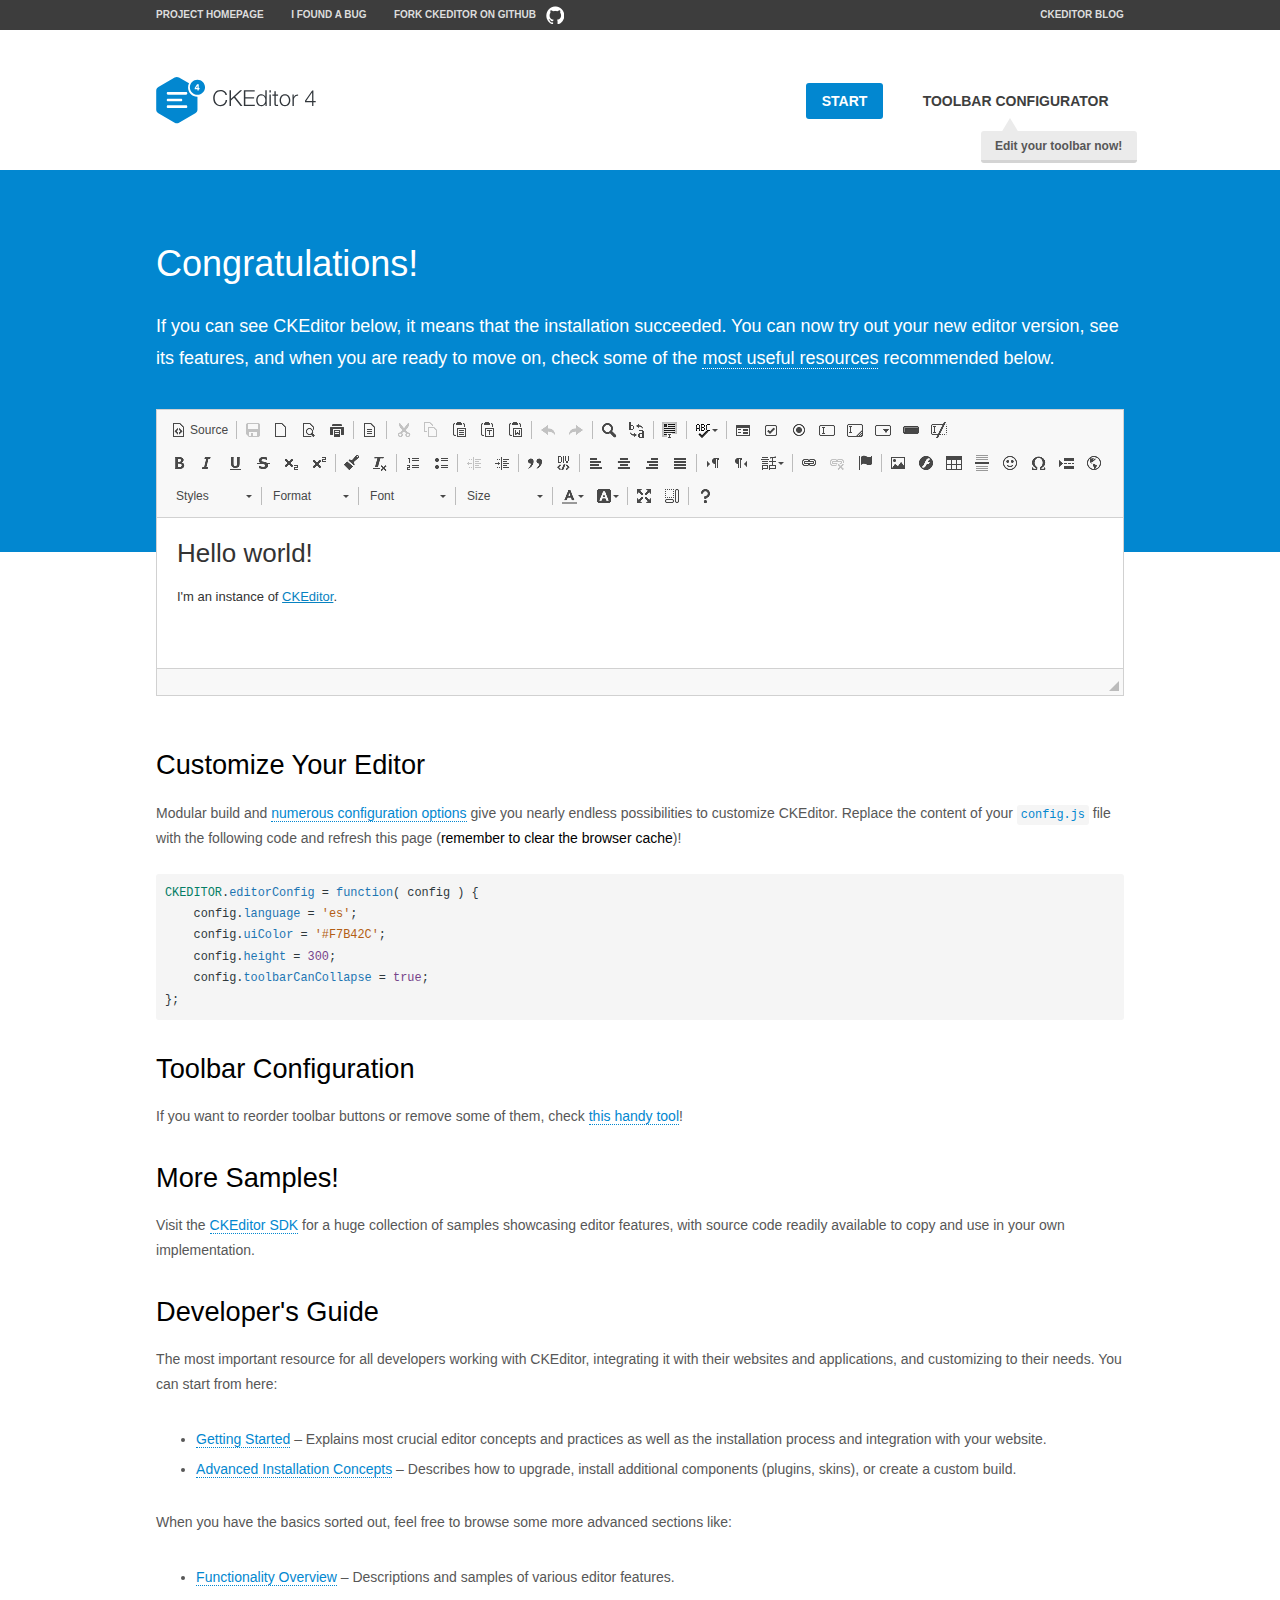
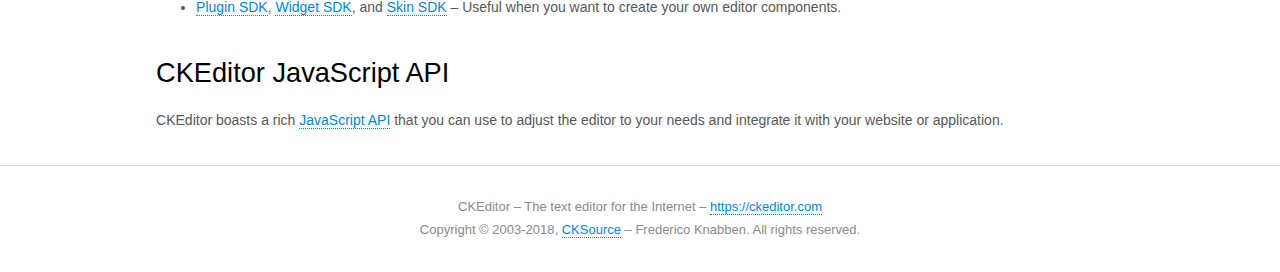
<file: Khairuelkahfi/ckeditor/samples/index.html>
<!DOCTYPE html>
<!--
Copyright (c) 2003-2018, CKSource - Frederico Knabben. All rights reserved.
For licensing, see LICENSE.md or https://ckeditor.com/legal/ckeditor-oss-license
-->
<html>
<head>
	<meta charset="utf-8">
	<title>CKEditor Sample</title>
	<script src="../ckeditor.js"></script>
	<script src="js/sample.js"></script>
	<link rel="stylesheet" href="css/samples.css">
	<link rel="stylesheet" href="toolbarconfigurator/lib/codemirror/neo.css">
</head>
<body id="main">

<nav class="navigation-a">
	<div class="grid-container">
		<ul class="navigation-a-left grid-width-70">
			<li><a href="https://ckeditor.com/ckeditor-4/">Project Homepage</a></li>
			<li><a href="https://github.com/ckeditor/ckeditor-dev/issues">I found a bug</a></li>
			<li><a href="http://github.com/ckeditor/ckeditor-dev" class="icon-pos-right icon-navigation-a-github">Fork CKEditor on GitHub</a></li>
		</ul>
		<ul class="navigation-a-right grid-width-30">
			<li><a href="https://ckeditor.com/blog/">CKEditor Blog</a></li>
		</ul>
	</div>
</nav>

<header class="header-a">
	<div class="grid-container">
		<h1 class="header-a-logo grid-width-30">
			<a href="index.html"><img src="img/logo.svg" onerror="this.src='img/logo.png'; this.onerror=null;" alt="CKEditor Sample"></a>
		</h1>

		<nav class="navigation-b grid-width-70">
			<ul>
				<li><a href="index.html" class="button-a button-a-background">Start</a></li>
				<li><a href="toolbarconfigurator/index.html" class="button-a">Toolbar configurator <span class="balloon-a balloon-a-nw">Edit your toolbar now!</span></a></li>
			</ul>
		</nav>
	</div>
</header>

<main>
	<div class="adjoined-top">
		<div class="grid-container">
			<div class="content grid-width-100">
				<h1>Congratulations!</h1>
				<p>
					If you can see CKEditor below, it means that the installation succeeded.
					You can now try out your new editor version, see its features, and when you are ready to move on, check some of the <a href="#sample-customize">most useful resources</a> recommended below.
				</p>
			</div>
		</div>
	</div>
	<div class="adjoined-bottom">
		<div class="grid-container">
			<div class="grid-width-100">
				<div id="editor">
					<h1>Hello world!</h1>
					<p>I'm an instance of <a href="https://ckeditor.com">CKEditor</a>.</p>
				</div>
			</div>
		</div>
	</div>

	<div class="grid-container">
		<div class="content grid-width-100">
			<section id="sample-customize">
				<h2>Customize Your Editor</h2>
				<p>Modular build and <a href="https://docs.ckeditor.com/ckeditor4/docs/#!/guide/dev_configuration">numerous configuration options</a> give you nearly endless possibilities to customize CKEditor. Replace the content of your <code><a href="../config.js">config.js</a></code> file with the following code and refresh this page (<strong>remember to clear the browser cache</strong>)!</p>
		<pre class="cm-s-neo CodeMirror"><code><span style="padding-right: 0.1px;"><span class="cm-variable">CKEDITOR</span>.<span class="cm-property">editorConfig</span> <span class="cm-operator">=</span> <span class="cm-keyword">function</span>( <span class="cm-def">config</span> ) {</span>
<span style="padding-right: 0.1px;"><span class="cm-tab">	</span><span class="cm-variable-2">config</span>.<span class="cm-property">language</span> <span class="cm-operator">=</span> <span class="cm-string">'es'</span>;</span>
<span style="padding-right: 0.1px;"><span class="cm-tab">	</span><span class="cm-variable-2">config</span>.<span class="cm-property">uiColor</span> <span class="cm-operator">=</span> <span class="cm-string">'#F7B42C'</span>;</span>
<span style="padding-right: 0.1px;"><span class="cm-tab">	</span><span class="cm-variable-2">config</span>.<span class="cm-property">height</span> <span class="cm-operator">=</span> <span class="cm-number">300</span>;</span>
<span style="padding-right: 0.1px;"><span class="cm-tab">	</span><span class="cm-variable-2">config</span>.<span class="cm-property">toolbarCanCollapse</span> <span class="cm-operator">=</span> <span class="cm-atom">true</span>;</span>
<span style="padding-right: 0.1px;">};</span></code></pre>
			</section>

			<section>
				<h2>Toolbar Configuration</h2>
				<p>If you want to reorder toolbar buttons or remove some of them, check <a href="toolbarconfigurator/index.html">this handy tool</a>!</p>
			</section>

			<section>
				<h2>More Samples!</h2>
				<p>Visit the <a href="https://sdk.ckeditor.com">CKEditor SDK</a> for a huge collection of samples showcasing editor features, with source code readily available to copy and use in your own implementation.</p>
			</section>

			<section>
				<h2>Developer's Guide</h2>
				<p>The most important resource for all developers working with CKEditor, integrating it with their websites and applications, and customizing to their needs. You can start from here:</p>
				<ul>
					<li><a href="https://docs.ckeditor.com/ckeditor4/docs/#!/guide/dev_installation">Getting Started</a> &ndash; Explains most crucial editor concepts and practices as well as the installation process and integration with your website.</li>
					<li><a href="https://docs.ckeditor.com/ckeditor4/docs/#!/guide/dev_advanced_installation">Advanced Installation Concepts</a> &ndash; Describes how to upgrade, install additional components (plugins, skins), or create a custom build.</li>
				</ul>
					<p>When you have the basics sorted out, feel free to browse some more advanced sections like:</p>
				<ul>
					<li><a href="https://docs.ckeditor.com/ckeditor4/docs/#!/guide/dev_features">Functionality Overview</a> &ndash; Descriptions and samples of various editor features.</li>
					<li><a href="https://docs.ckeditor.com/ckeditor4/docs/#!/guide/plugin_sdk_intro">Plugin SDK</a>, <a href="https://docs.ckeditor.com/ckeditor4/docs/#!/guide/widget_sdk_intro">Widget SDK</a>, and <a href="https://docs.ckeditor.com/ckeditor4/docs/#!/guide/skin_sdk_intro">Skin SDK</a> &ndash; Useful when you want to create your own editor components.</li>
				</ul>
			</section>

			<section>
				<h2>CKEditor JavaScript API</h2>
				<p>CKEditor boasts a rich <a href="https://docs.ckeditor.com/ckeditor4/docs/#!/api">JavaScript API</a> that you can use to adjust the editor to your needs and integrate it with your website or application.</p>
			</section>
		</div>
	</div>
</main>

<footer class="footer-a grid-container">
	<div class="grid-container">
		<p class="grid-width-100">
			CKEditor &ndash; The text editor for the Internet &ndash; <a class="samples" href="https://ckeditor.com/">https://ckeditor.com</a>
		</p>
		<p class="grid-width-100" id="copy">
			Copyright &copy; 2003-2018, <a class="samples" href="https://cksource.com/">CKSource</a> &ndash; Frederico Knabben. All rights reserved.
		</p>
	</div>
</footer>
<script>
	initSample();
</script>

</body>
</html>
</file>
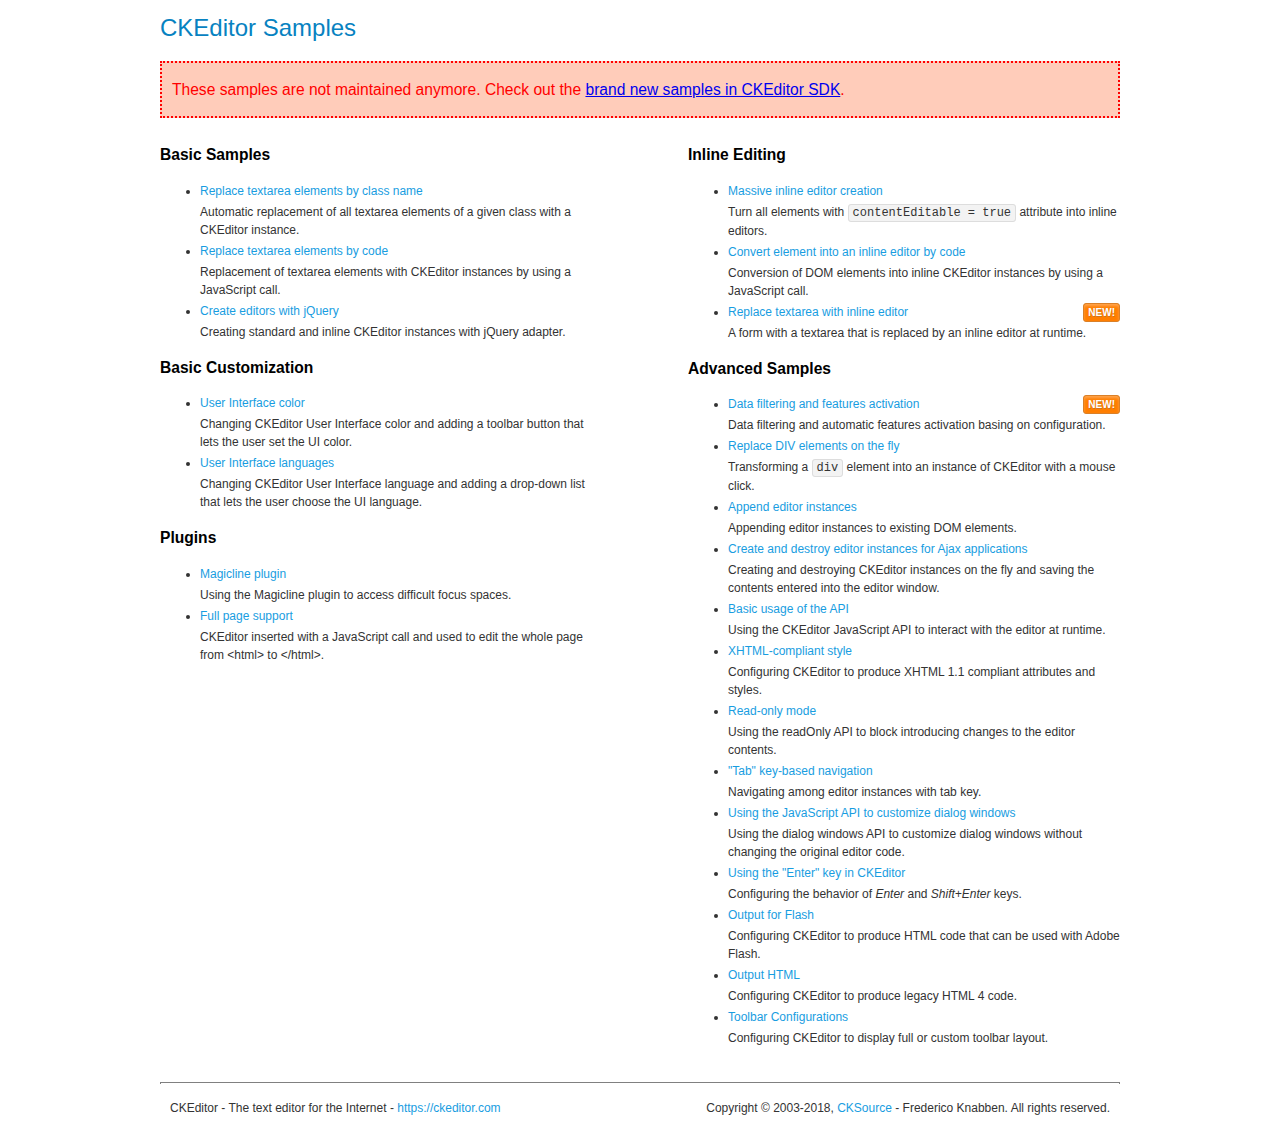
<file: Khairuelkahfi/ckeditor/samples/old/index.html>
<!DOCTYPE html>
<!--
Copyright (c) 2003-2018, CKSource - Frederico Knabben. All rights reserved.
For licensing, see LICENSE.md or https://ckeditor.com/legal/ckeditor-oss-license
-->
<html>
<head>
	<meta charset="utf-8">
	<title>CKEditor Samples</title>
	<link rel="stylesheet" href="sample.css">
</head>
<body>
	<h1 class="samples">
		CKEditor Samples
	</h1>
	<div class="warning deprecated">
		These samples are not maintained anymore. Check out the <a href="https://sdk.ckeditor.com/">brand new samples in CKEditor SDK</a>.
	</div>
	<div class="twoColumns">
		<div class="twoColumnsLeft">
			<h2 class="samples">
				Basic Samples
			</h2>
			<dl class="samples">
				<dt><a class="samples" href="replacebyclass.html">Replace textarea elements by class name</a></dt>
				<dd>Automatic replacement of all textarea elements of a given class with a CKEditor instance.</dd>

				<dt><a class="samples" href="replacebycode.html">Replace textarea elements by code</a></dt>
				<dd>Replacement of textarea elements with CKEditor instances by using a JavaScript call.</dd>

				<dt><a class="samples" href="jquery.html">Create editors with jQuery</a></dt>
				<dd>Creating standard and inline CKEditor instances with jQuery adapter.</dd>
			</dl>

			<h2 class="samples">
				Basic Customization
			</h2>
			<dl class="samples">
				<dt><a class="samples" href="uicolor.html">User Interface color</a></dt>
				<dd>Changing CKEditor User Interface color and adding a toolbar button that lets the user set the UI color.</dd>

				<dt><a class="samples" href="uilanguages.html">User Interface languages</a></dt>
				<dd>Changing CKEditor User Interface language and adding a drop-down list that lets the user choose the UI language.</dd>
			</dl>


			<h2 class="samples">Plugins</h2>
<dl class="samples">
<dt><a class="samples" href="magicline/magicline.html">Magicline plugin</a></dt>
<dd>Using the Magicline plugin to access difficult focus spaces.</dd>

<dt><a class="samples" href="wysiwygarea/fullpage.html">Full page support</a></dt>
<dd>CKEditor inserted with a JavaScript call and used to edit the whole page from &lt;html&gt; to &lt;/html&gt;.</dd>
</dl>
		</div>
		<div class="twoColumnsRight">
			<h2 class="samples">
				Inline Editing
			</h2>
			<dl class="samples">
				<dt><a class="samples" href="inlineall.html">Massive inline editor creation</a></dt>
				<dd>Turn all elements with <code>contentEditable = true</code> attribute into inline editors.</dd>

				<dt><a class="samples" href="inlinebycode.html">Convert element into an inline editor by code</a></dt>
				<dd>Conversion of DOM elements into inline CKEditor instances by using a JavaScript call.</dd>

				<dt><a class="samples" href="inlinetextarea.html">Replace textarea with inline editor</a> <span class="new">New!</span></dt>
				<dd>A form with a textarea that is replaced by an inline editor at runtime.</dd>

				
			</dl>

			<h2 class="samples">
				Advanced Samples
			</h2>
			<dl class="samples">
				<dt><a class="samples" href="datafiltering.html">Data filtering and features activation</a> <span class="new">New!</span></dt>
				<dd>Data filtering and automatic features activation basing on configuration.</dd>

				<dt><a class="samples" href="divreplace.html">Replace DIV elements on the fly</a></dt>
				<dd>Transforming a <code>div</code> element into an instance of CKEditor with a mouse click.</dd>

				<dt><a class="samples" href="appendto.html">Append editor instances</a></dt>
				<dd>Appending editor instances to existing DOM elements.</dd>

				<dt><a class="samples" href="ajax.html">Create and destroy editor instances for Ajax applications</a></dt>
				<dd>Creating and destroying CKEditor instances on the fly and saving the contents entered into the editor window.</dd>

				<dt><a class="samples" href="api.html">Basic usage of the API</a></dt>
				<dd>Using the CKEditor JavaScript API to interact with the editor at runtime.</dd>

				<dt><a class="samples" href="xhtmlstyle.html">XHTML-compliant style</a></dt>
				<dd>Configuring CKEditor to produce XHTML 1.1 compliant attributes and styles.</dd>

				<dt><a class="samples" href="readonly.html">Read-only mode</a></dt>
				<dd>Using the readOnly API to block introducing changes to the editor contents.</dd>

				<dt><a class="samples" href="tabindex.html">"Tab" key-based navigation</a></dt>
				<dd>Navigating among editor instances with tab key.</dd>


				
<dt><a class="samples" href="dialog/dialog.html">Using the JavaScript API to customize dialog windows</a></dt>
<dd>Using the dialog windows API to customize dialog windows without changing the original editor code.</dd>

<dt><a class="samples" href="enterkey/enterkey.html">Using the &quot;Enter&quot; key in CKEditor</a></dt>
<dd>Configuring the behavior of <em>Enter</em> and <em>Shift+Enter</em> keys.</dd>

<dt><a class="samples" href="htmlwriter/outputforflash.html">Output for Flash</a></dt>
<dd>Configuring CKEditor to produce HTML code that can be used with Adobe Flash.</dd>

<dt><a class="samples" href="htmlwriter/outputhtml.html">Output HTML</a></dt>
<dd>Configuring CKEditor to produce legacy HTML 4 code.</dd>

<dt><a class="samples" href="toolbar/toolbar.html">Toolbar Configurations</a></dt>
<dd>Configuring CKEditor to display full or custom toolbar layout.</dd>

			</dl>
		</div>
	</div>
	<div id="footer">
		<hr>
		<p>
			CKEditor - The text editor for the Internet - <a class="samples" href="https://ckeditor.com/">https://ckeditor.com</a>
		</p>
		<p id="copy">
			Copyright &copy; 2003-2018, <a class="samples" href="https://cksource.com/">CKSource</a> - Frederico Knabben. All rights reserved.
		</p>
	</div>
</body>
</html>
</file>
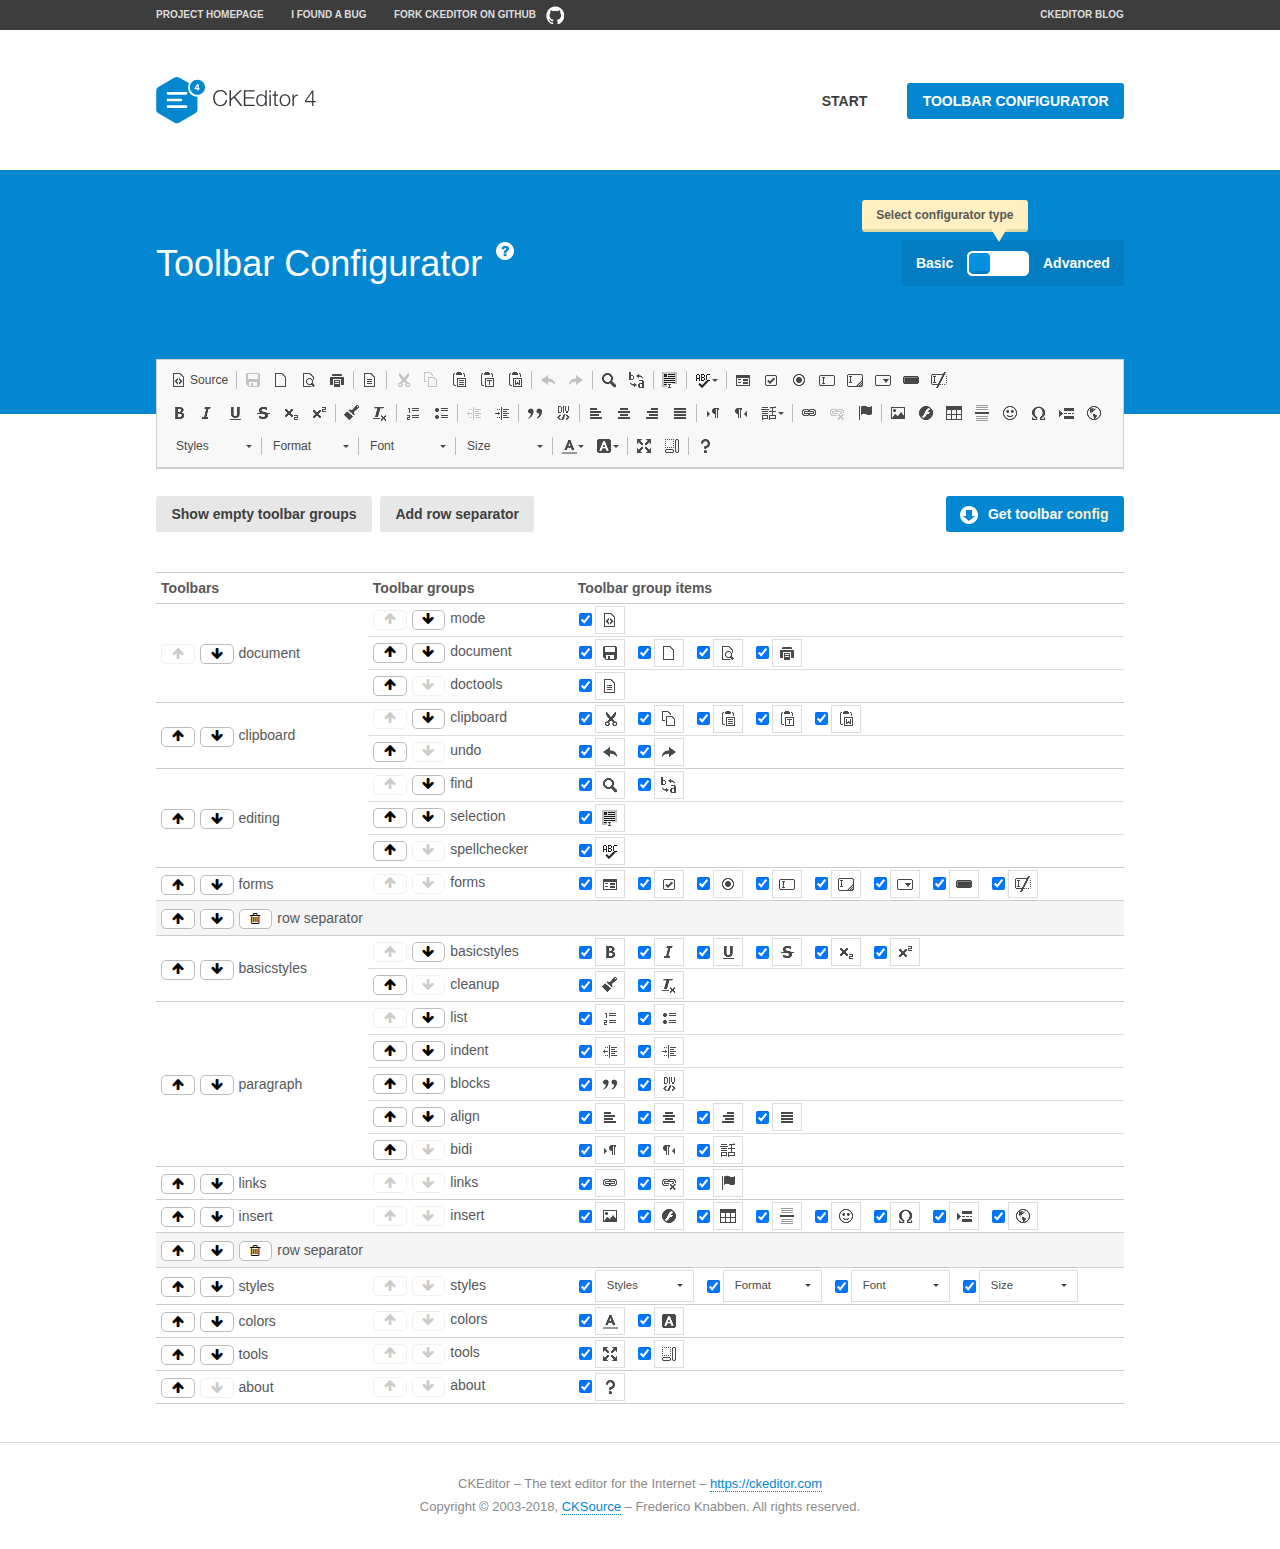
<file: Khairuelkahfi/ckeditor/samples/toolbarconfigurator/index.html>
<!DOCTYPE html>
<!--
Copyright (c) 2003-2018, CKSource - Frederico Knabben. All rights reserved.
For licensing, see LICENSE.md or https://ckeditor.com/legal/ckeditor-oss-license
-->
<!--[if IE 8]><html class="ie8"><![endif]-->
<!--[if gt IE 8]><html><![endif]-->
<!--[if !IE]><!--><html><!--<![endif]-->
<head>
	<meta charset="utf-8">
	<title>Toolbar Configurator</title>
	<script src="../../ckeditor.js"></script>
	<script>
		if ( CKEDITOR.env.ie && CKEDITOR.env.version < 9 )
			CKEDITOR.tools.enableHtml5Elements( document );
	</script>
	<link rel="stylesheet" href="lib/codemirror/codemirror.css">
	<link rel="stylesheet" href="lib/codemirror/show-hint.css">
	<link rel="stylesheet" href="lib/codemirror/neo.css">
	<link rel="stylesheet" href="css/fontello.css">
	<link rel="stylesheet" href="../css/samples.css">
</head>
<body id="toolbar">

<nav class="navigation-a">
	<div class="grid-container">
		<ul class="navigation-a-left grid-width-70">
			<li><a href="https://ckeditor.com/ckeditor-4/">Project Homepage</a></li>
			<li><a href="https://github.com/ckeditor/ckeditor-dev/issues">I found a bug</a></li>
			<li><a href="http://github.com/ckeditor/ckeditor-dev" class="icon-pos-right icon-navigation-a-github">Fork CKEditor on GitHub</a></li>
		</ul>
		<ul class="navigation-a-right grid-width-30">
			<li><a href="https://ckeditor.com/blog/">CKEditor Blog</a></li>
		</ul>
	</div>
</nav>

<header class="header-a">
	<div class="grid-container">
		<h1 class="header-a-logo grid-width-30">
			<a href="../index.html"><img src="../img/logo.svg" onerror="this.src='../img/logo.png'; this.onerror=null;" alt="CKEditor Logo"></a>
		</h1>
		<nav class="navigation-b grid-width-70">
			<ul>
				<li><a href="../index.html"  class="button-a">Start</a></li>
				<li><a href="index.html"  class="button-a button-a-background">Toolbar configurator</a></li>
			</ul>
		</nav>
	</div>
</header>

<main>
	<div class="adjoined-top">
		<div class="grid-container">
			<div class="content grid-width-100">
				<div class="grid-container-nested">
					<h1 class="grid-width-60">
						Toolbar Configurator
						<a href="#help-content" type="button" title="Configurator help" id="help" class="button-a button-a-background button-a-no-text icon-pos-left icon-question-mark">Help</a>
					</h1>

					<div class="grid-width-40 grid-switch-magic">
						<div class="switch">
							<span class="balloon-a balloon-a-se">Select configurator type</span>
							<input type="radio" name="radio" data-num="1" id="radio-basic" />
							<input type="radio" name="radio" data-num="2" id="radio-advanced" />
							<label data-for="1" for="radio-basic">Basic</label>
							<span class="switch-inner">
								<span class="handler"></span>
							</span>
							<label data-for="2" for="radio-advanced">Advanced</label>
						</div>
					</div>
				</div>
			</div>
		</div>
	</div>
	<div class="adjoined-bottom">
		<div class="grid-container">
			<div class="grid-width-100">
				<div class="editors-container">
					<div id="editor-basic"></div>
					<div id="editor-advanced"></div>
				</div>
			</div>
		</div>
	</div>

	<div class="grid-container configurator">
		<div class="content grid-width-100">
			<div class="configurator">
				<div>
					<div id="toolbarModifierWrapper"></div>
				</div>
			</div>
		</div>
	</div>

	<div id="help-content">
		<div class="grid-container">
			<div class="grid-width-100">
				<h2>What Am I Doing Here?</h2>

				<div class="grid-container grid-container-nested">
					<div class="basic">
						<div class="grid-width-50">
							<p>Arrange <a href="https://docs.ckeditor.com/ckeditor4/docs/#!/api/CKEDITOR.config-cfg-toolbarGroups">toolbar groups</a>, toggle <a href="https://docs.ckeditor.com/ckeditor4/docs/#!/api/CKEDITOR.config-cfg-removeButtons">button visibility</a> according to your needs and get your toolbar configuration.</p>
							<p>You can replace the content of the <a href="../../config.js"><code>config.js</code></a> file with the generated configuration. If you already set some configuration options you will need to merge both configurations.</p>
						</div>
						<div class="grid-width-50">
							<p>Read more about different ways of <a href="https://docs.ckeditor.com/ckeditor4/docs/#!/guide/dev_configuration">setting configuration</a> and do not forget about <strong>clearing browser cache</strong>.</p>
							<p>Arranging toolbar groups is the recommended way of configuring the toolbar, but if you need more freedom you can use the <a href="#advanced">advanced configurator</a>.</p>
						</div>
					</div>
					<div class="advanced" style="display: none;">
						<div class="grid-width-50">
							<p>With this code editor you can edit your <a href="https://docs.ckeditor.com/ckeditor4/docs/#!/api/CKEDITOR.config-cfg-toolbar">toolbar configuration</a> live.</p>
							<p>You can replace the content of the <a href="../../config.js"><code>config.js</code></a> file with the generated configuration. If you already set some configuration options you will need to merge both configurations.</p>
						</div>
						<div class="grid-width-50">
							<p>Read more about different ways of <a href="https://docs.ckeditor.com/ckeditor4/docs/#!/guide/dev_configuration">setting configuration</a> and do not forget about <strong>clearing browser cache</strong>.</p>
						</div>
					</div>
				</div>

				<p class="grid-container grid-container-nested">
					<button type="button" class="help-content-close grid-width-100 button-a button-a-background">Got it. Let's play!</button>
				</p>
			</div>
		</div>
	</div>
</main>

<footer class="footer-a grid-container">
	<p class="grid-width-100">
		CKEditor &ndash; The text editor for the Internet &ndash; <a class="samples" href="https://ckeditor.com/">https://ckeditor.com</a>
	</p>
	<p class="grid-width-100" id="copy">
		Copyright &copy; 2003-2018, <a class="samples" href="https://cksource.com/">CKSource</a> &ndash; Frederico Knabben. All rights reserved.
	</p>
</footer>

<script src="lib/codemirror/codemirror.js"></script>
<script src="lib/codemirror/javascript.js"></script>
<script src="lib/codemirror/show-hint.js"></script>

<script src="js/fulltoolbareditor.js"></script>
<script src="js/abstracttoolbarmodifier.js"></script>
<script src="js/toolbarmodifier.js"></script>
<script src="js/toolbartextmodifier.js"></script>
<script src="../js/sf.js"></script>

<script>
	( function() {
		'use strict';

		var mode = ( window.location.hash.substr( 1 ) === 'advanced' ) ? 'advanced' : 'basic',
			configuratorSection = CKEDITOR.document.findOne( 'main > .grid-container.configurator' ),
			basicInstruction = CKEDITOR.document.findOne( '#help-content .basic' ),
			advancedInstruction = CKEDITOR.document.findOne( '#help-content .advanced' ),

			// Configurator mode switcher.
			modeSwitchBasic = CKEDITOR.document.getById( 'radio-basic' ),
			modeSwitchAdvanced = CKEDITOR.document.getById( 'radio-advanced' );

		// Initial setup
		function updateSwitcher() {
			if ( mode === 'advanced' ) {
				modeSwitchAdvanced.$.checked = true;
			} else {
				modeSwitchBasic.$.checked = true;
			}
		}

		updateSwitcher();

		CKEDITOR.document.getWindow().on( 'hashchange', function( e ) {
			var hash = window.location.hash.substr( 1 );
			if ( !( hash === 'advanced' || hash === 'basic' ) ) {
				return;
			}
			mode = hash;
			onToolbarsDone( mode );
		} );

		CKEDITOR.document.getWindow().on( 'resize', function() {
			updateToolbar( ( mode === 'basic' ? toolbarModifier : toolbarTextModifier )[ 'editorInstance' ] );
		} );

		function onRefresh( modifier ) {
			modifier = modifier || this;

			if ( mode === 'basic' && modifier instanceof ToolbarConfigurator.ToolbarTextModifier ) {
				return;
			}

			// CodeMirror container becomes visible, so we need to refresh and to avoid rendering problems.
			if ( mode === 'advanced' && modifier instanceof ToolbarConfigurator.ToolbarTextModifier ) {
				modifier.codeContainer.refresh();
			}

			updateToolbar( modifier.editorInstance );
		}

		function updateToolbar( editor ) {
			var editorContainer = editor.container;

			// Not always editor is loaded.
			if ( !editorContainer ) {
				return;
			}

			var displayStyle = editorContainer.getStyle( 'display' );

			editorContainer.setStyle( 'display', 'block' );

			var newHeight = editorContainer.getSize( 'height' );

			var newMarginTop = parseInt( editorContainer.getComputedStyle( 'margin-top' ), 10 );
			newMarginTop = ( isNaN( newMarginTop ) ? 0 : Number( newMarginTop ) );

			var newMarginBottom = parseInt( editorContainer.getComputedStyle( 'margin-bottom' ), 10 );
			newMarginBottom = ( isNaN( newMarginBottom ) ? 0 : Number( newMarginBottom ) );

			var result = newHeight + newMarginTop + newMarginBottom;

			editorContainer.setStyle( 'display', displayStyle );

			editor.container.getAscendant( 'div' ).setStyle( 'height', result + 'px' );
		}

		var toolbarModifier = new ToolbarConfigurator.ToolbarModifier( 'editor-basic' );

		var done = 0;
		toolbarModifier.init( onToolbarInit );
		toolbarModifier.onRefresh = onRefresh;

		CKEDITOR.document.getById( 'toolbarModifierWrapper' ).append( toolbarModifier.mainContainer );

		var toolbarTextModifier = new ToolbarConfigurator.ToolbarTextModifier( 'editor-advanced' );
		toolbarTextModifier.init( onToolbarInit );
		toolbarTextModifier.onRefresh = onRefresh;

		function onToolbarInit() {
			if ( ++done === 2 ) {
				onToolbarsDone();

				positionSticky.watch( CKEDITOR.document.findOne( '.toolbar' ), function() {
					return mode === 'advanced';
				} );
			}
		}

		function onToolbarsDone() {
			if ( mode === 'basic' ) {
				toggleModeBasic( false );
			} else {
				toggleModeAdvanced( false );
			}

			updateSwitcher();

			setTimeout( function() {
				CKEDITOR.document.findOne( '.editors-container' ).addClass( 'active' );
				CKEDITOR.document.findOne( '#toolbarModifierWrapper' ).addClass( 'active' );
			}, 200 );
		}

		CKEDITOR.document.getById( 'toolbarModifierWrapper' ).append( toolbarTextModifier.mainContainer );

		function toogleModeSwitch( onElement, offElement, onModifier, offModifier ) {
			onElement.addClass( 'fancy-button-active' );
			offElement.removeClass( 'fancy-button-active' );

			onModifier.showUI();
			offModifier.hideUI();
		}

		function toggleModeBasic( callOnRefresh ) {
			callOnRefresh = ( callOnRefresh !== false );
			mode = 'basic';
			window.location.hash = '#basic';
			toogleModeSwitch( modeSwitchBasic, modeSwitchAdvanced, toolbarModifier, toolbarTextModifier );

			configuratorSection.removeClass( 'freed-width' );
			basicInstruction.show();
			advancedInstruction.hide();

			callOnRefresh && onRefresh( toolbarModifier );
		}

		function toggleModeAdvanced( callOnRefresh ) {
			callOnRefresh = ( callOnRefresh !== false );
			mode = 'advanced';
			window.location.hash = '#advanced';
			toogleModeSwitch( modeSwitchAdvanced, modeSwitchBasic, toolbarTextModifier, toolbarModifier );

			configuratorSection.addClass( 'freed-width' );
			advancedInstruction.show();
			basicInstruction.hide();

			callOnRefresh && onRefresh( toolbarTextModifier );
		}

		modeSwitchBasic.on( 'click', toggleModeBasic );
		modeSwitchAdvanced.on( 'click', toggleModeAdvanced );

		//
		// Position:sticky for the toolbar.
		//

		// Will make elements behave like they were styled with position:sticky.
		var positionSticky = {
			// Store object: {
			// 		element: CKEDITOR.dom.element, // Element which will float.
			// 		placeholder: CKEDITOR.dom.element, // Placeholder which is place to prevent page bounce.
			// 		isFixed: boolean // Whether element float now.
			// }
			watched: [],

			active: [],

			staticContainer: null,

			init: function() {
				var element = CKEDITOR.dom.element.createFromHtml(
					'<div class="staticContainer">' +
						'<div class="grid-container" >' +
							'<div class="grid-width-100">' +
								'<div class="inner"></div>' +
							'</div>' +
						'</div>' +
					'</div>' );

				this.staticContainer = element.findOne( '.inner' );

				CKEDITOR.document.getBody().append( element );
			},

			watch: function( element, preventFunc ) {
				this.watched.push( {
					element: element,
					placeholder: new CKEDITOR.dom.element( 'div' ),
					isFixed: false,
					preventFunc: preventFunc
				} );
			},

			checkAll: function() {
				for ( var i = 0; i < this.watched.length; i++ ) {
					this.check( this.watched[ i ] );
				}
			},

			check: function( element ) {
				var isFixed = element.isFixed;
				var shouldBeFixed = this.shouldBeFixed( element );

				// Nothing to be done.
				if ( isFixed === shouldBeFixed ) {
					return;
				}

				var placeholder = element.placeholder;

				if ( isFixed ) {
					// Unfixing.

					element.element.insertBefore( placeholder );
					placeholder.remove();

					element.element.removeStyle( 'margin' );

					this.active.splice( CKEDITOR.tools.indexOf( this.active, element ), 1 );

				} else {
					// Fixing.
					placeholder.setStyle( 'width', element.element.getSize( 'width' ) + 'px' );
					placeholder.setStyle( 'height', element.element.getSize( 'height' ) + 'px' );
					placeholder.setStyle( 'margin-bottom', element.element.getComputedStyle( 'margin-bottom' ) );
					placeholder.setStyle( 'display', element.element.getComputedStyle( 'display' ) );
					placeholder.insertAfter( element.element );

					this.staticContainer.append( element.element );

					this.active.push( element );
				}

				element.isFixed = !element.isFixed;
			},

			shouldBeFixed: function( element ) {
				if ( element.preventFunc && element.preventFunc() ) {
					return false;
				}

				// If element is already fixed we are checking it's placeholder.
				var related = ( element.isFixed ? element.placeholder : element.element ),
					clientRect = related.$.getBoundingClientRect(),
					staticHeight = this.staticContainer.getSize('height' ),
					elemHeight = element.element.getSize( 'height' );

				if ( element.isFixed ) {
					return ( clientRect.top + elemHeight < staticHeight );
				} else {
					return ( clientRect.top < staticHeight );
				}
			}
		};

		positionSticky.init();

		CKEDITOR.document.getWindow().on( 'scroll',
			new CKEDITOR.tools.eventsBuffer( 100, positionSticky.checkAll, positionSticky ).input
		);

		// Make the toolbar sticky.
		positionSticky.watch( CKEDITOR.document.findOne( '.editors-container' ) );

		// Help button and help-content.
		( function() {
			var helpButton = CKEDITOR.document.getById( 'help' ),
				helpContent = CKEDITOR.document.getById( 'help-content' );

			// Don't show help button on IE8 because it's unsupported by Pico Modal.
			if ( CKEDITOR.env.ie && CKEDITOR.env.version == 8 ) {
				helpButton.hide();
			} else {
				// Display help modal when the button is clicked.
				helpButton.on( 'click', function( evt ) {
					SF.modal( {
						// Clone modal content from DOM.
						content: helpContent.getHtml(),

						afterCreate: function( modal ) {
							// Enable modal content button to close the modal.
							new CKEDITOR.dom.element( modal.modalElem() ).findOne( '.help-content-close' ).once( 'click', modal.close );
						}
					} ).show();
				} );
			}
		} )();
	} )();
</script>
</body>
</html>
</file>
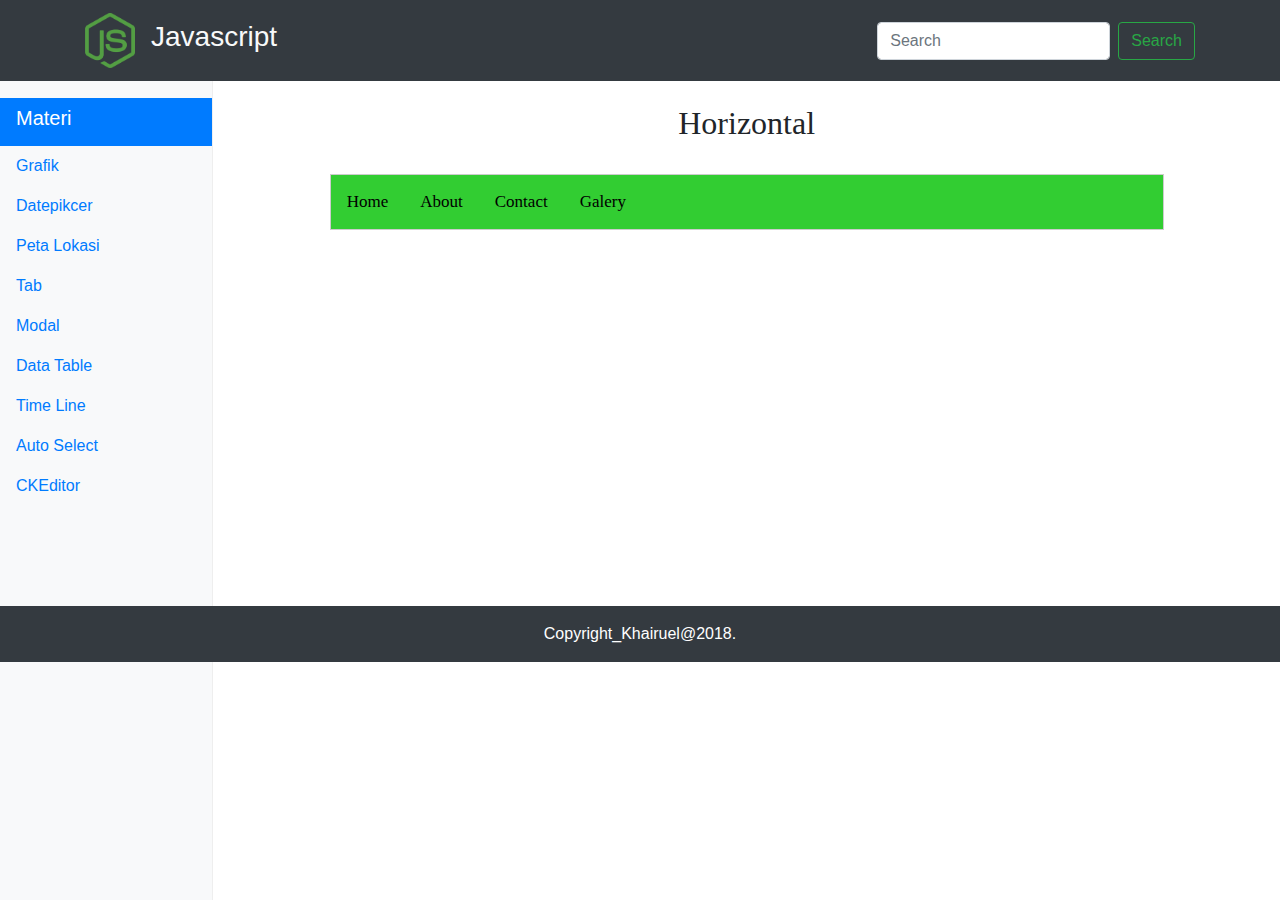
<file: Khairuelkahfi/tab.html>
<!DOCTYPE html>
<html>
<head>
    <title>Tab</title>
    <meta charset="utf-8">
    <meta name="viewport" content="width=device-width, initial-scale=1, shrink-to-fit=no">
    <meta name="description" content="">
    <meta name="author" content="">
    <title>Tugas Ku Ya Allah</title>

    <!-- Bootstrap CSS -->
    <link href="css/bootstrap.min.css" rel="stylesheet">
    <!-- style css -->
    <link href="css/dashboard.css" rel="stylesheet">
    <!-- style  tab css -->
    <link rel="stylesheet" type="text/css" href="css/tab.css">

</style>
</head>
<body>

    <header>
      <nav class="navbar navbar-expand-md navbar-dark fixed-top bg-dark">
      <div class="container">
        <a class="navbar-brand" href="index.html#"><img src="img/jsnode.png" width="50" height="55"></a>
        <a class="navbar-brand text-light"><h3>Javascript</h3></a>
        <button class="navbar-toggler d-lg-none" type="button" data-toggle="collapse" data-target="#navbarsExampleDefault" aria-controls="navbarsExampleDefault" aria-expanded="false" aria-label="Toggle navigation">
          <span class="navbar-toggler-icon"></span>
        </button>

        <div class="collapse navbar-collapse" id="navbarsExampleDefault">
          <form class="form-inline mt-2 mt-md-0 ml-auto">
            <input class="form-control mr-sm-2" type="text" placeholder="Search" aria-label="Search">
            <button class="btn btn-outline-success my-2 my-sm-0" type="submit">Search</button>
          </form>
        </div>
        </div>
      </nav>
    </header>

    <div class="container-fluid">
      <div class="row">
        <nav class="col-sm-3 col-md-2 d-none d-sm-block bg-light sidebar pt-5">
          <ul class="nav nav-pills flex-column">
            <li class="nav-item">
              <a class="nav-link active" href="index.html"><h5>Materi</h5> <span class="sr-only">(current)</span></a>
            </li>
            <li class="nav-item">
              <a class="nav-link" href="grafik.html">Grafik</a>
            </li>
            <li class="nav-item">
              <a class="nav-link" href="datepiker.html">Datepikcer</a>
            </li>
            <li class="nav-item">
              <a class="nav-link" href="maps.html">Peta Lokasi</a>
            </li>
            <li class="nav-item">
              <a class="nav-link" href="tab.html">Tab</a>
            </li>
            <li class="nav-item">
              <a class="nav-link" href="modal.html">Modal</a>
            </li>
            <li class="nav-item">
              <a class="nav-link" href="datatable.html">Data Table</a>
            </li>
            <li class="nav-item">
              <a class="nav-link" href="timeline.html">Time Line</a>
            </li>
            <li class="nav-item">
              <a class="nav-link" href="autoselect.html">Auto Select</a>
            </li>
            <li class="nav-item">
              <a class="nav-link" href="ckeditor.html">CKEditor</a>
            </li>
          </ul>
        </nav>

        <main role="main" class="col-sm-9 ml-sm-auto col-md-10 ">
          <section id="about" class="about">
            <div class="container">
              <div class="row mb-4 pt-5">
                <div class="col text-center">
                  <h2>Horizontal</h2>
                </div>
              </div>
              <div class="row justify-content-center">
                <div class="col-md-10 text-justify">
                   <div class="tab">
                      <button class="tablinks" onclick="openCity(event, 'Home')">Home</button>
                      <button class="tablinks" onclick="openCity(event, 'About')">About</button>
                      <button class="tablinks" onclick="openCity(event, 'Contact')">Contact</button>
                      <button class="tablinks" onclick="openCity(event, 'Galery')">Galery</button>
                    </div>

                    <div id="Home" class="tabcontent">
                      <img src="img/kahfi1.jpg">
                      <h3>Khairul Kahfi</h3>
                    </div>

                    <div id="About" class="tabcontent">
                      <h1>Pacu Gamak Ne</h1>
                      <p>Lorem ipsum dolor sit amet, consectetur adipisicing elit, sed do eiusmod
                      tempor incididunt ut labore et dolore magna aliqua. Ut enim ad minim veniam,
                      quis nostrud exercitation ullamco laboris nisi ut aliquip ex ea commodo
                      consequat. Duis aute irure dolor in reprehenderit in voluptate velit esse
                      cillum dolore eu fugiat nulla pariatur. Excepteur sint occaecat cupidatat non
                      proident, sunt in culpa qui officia deserunt mollit anim id est laborum.</p>
                    </div>

                    <div id="Contact" class="tabcontent">
                      <h3>Contact</h3>
                      <p>085337493529 <br>fiekhairuel@yahoo.com</p>
                    </div>
                    <div id="Galery" class="tabcontent">
                      <h3>Galery</h3>
                        <img src="img/kahfi1.jpg">
                    </div>
                      
           </div>
          </div>
        </div>
      </div>
    </section>
  </main>
</div>
</div>
    <footer class="bg-dark text-white sticky-top">
      <div class="container">
        <div class="row pt-3">
          <div class="col text-center">
            <p>
              Copyright_Khairuel@2018.
            </p>
          </div>
        </div>
      </div>
    </footer>




<script src="js/jquery.js"></script>
<script src="js/bootstrap.min.js"></script>
<script>
function openCity(evt, cityName) {
    var i, tabcontent, tablinks;
    tabcontent = document.getElementsByClassName("tabcontent");
    for (i = 0; i < tabcontent.length; i++) {
        tabcontent[i].style.display = "none";
    }
    tablinks = document.getElementsByClassName("tablinks");
    for (i = 0; i < tablinks.length; i++) {
        tablinks[i].className = tablinks[i].className.replace(" active", "");
    }
    document.getElementById(cityName).style.display = "block";
    evt.currentTarget.className += " active";
}
</script>
     
</body>
</html>
</file>
<file: Khairuelkahfi/ckeditor/samples/css/samples.css>
/**
 * @license Copyright (c) 2003-2018, CKSource - Frederico Knabben. All rights reserved.
 * For licensing, see LICENSE.md or https://ckeditor.com/legal/ckeditor-oss-license
 */
@media (max-width: 900px) {
  .global-is-mobile-hidden {
    display: none !important;
  }
}
article,
aside,
details,
figcaption,
figure,
footer,
header,
hgroup,
main,
menu,
nav,
section {
  display: block;
}
body,
html {
  margin: 0;
  padding: 0;
  font: 16px / 1.8 Arial, 'Helvetica Neue', Helvetica, sans-serif;
  font-weight: 300;
  color: #575757;
}
.grid-width-10 {
  width: 10%;
}
.grid-width-20 {
  width: 20%;
}
.grid-width-30 {
  width: 30%;
}
.grid-width-40 {
  width: 40%;
}
.grid-width-50 {
  width: 50%;
}
.grid-width-60 {
  width: 60%;
}
.grid-width-70 {
  width: 70%;
}
.grid-width-80 {
  width: 80%;
}
.grid-width-90 {
  width: 90%;
}
.grid-width-100 {
  width: 100%;
}
@media (max-width: 900px) {
  .grid-width-10,
  .grid-width-20,
  .grid-width-30,
  .grid-width-40,
  .grid-width-50,
  .grid-width-60,
  .grid-width-70,
  .grid-width-80,
  .grid-width-90,
  .grid-width-100 {
    width: 100%;
  }
}
*[class*="grid-width"] {
  -webkit-box-sizing: border-box;
  -moz-box-sizing: border-box;
  box-sizing: border-box;
  padding-left: 4%;
  padding-right: 4%;
  float: left;
}
*[class*="grid-width"]:after,
.grid-container:after,
*[class*="grid-width"]:before,
.grid-container:before {
  content: '';
  display: block;
  overflow: hidden;
  visibility: hidden;
  font-size: 0;
  line-height: 0;
  width: 0;
  height: 0;
}
*[class*="grid-width"]:after,
.grid-container:after {
  clear: both;
}
.grid-container {
  -webkit-box-sizing: border-box;
  -moz-box-sizing: border-box;
  box-sizing: border-box;
  margin-left: auto;
  margin-right: auto;
}
.grid-container-nested *[class*="grid-width"]:first-child {
  padding-left: 0;
}
.grid-container-nested *[class*="grid-width"]:last-child {
  padding-right: 0;
}
@media (max-width: 900px) {
  .grid-container-nested *[class*="grid-width"]:first-child {
    padding-left: 4%;
  }
  .grid-container-nested *[class*="grid-width"]:last-child {
    padding-right: 4%;
  }
}
.header-a {
  min-height: 140px;
  overflow: hidden;
}
.header-a .header-a-logo {
  margin: 40px 0 0;
}
@media (max-width: 900px) {
  .header-a .header-a-logo {
    text-align: center;
  }
}
.header-a .header-a-logo img {
  border: transparent;
}
.navigation-a {
  height: 30px;
  background: #3D3D3D;
  position: absolute;
  left: 0;
  right: 0;
  top: 0;
  padding: 0;
  overflow: hidden;
}
@media (max-width: 900px) {
  .navigation-a {
    text-align: center;
  }
}
.navigation-a ul {
  list-style: none;
  margin: 0;
  overflow: hidden;
}
.navigation-a ul li,
.navigation-a ul li a {
  display: inline-block;
}
@media (max-width: 900px) {
  .navigation-a ul {
    width: auto;
    text-overflow: ellipsis;
    white-space: nowrap;
    display: inline-block;
    float: none;
  }
  .navigation-a ul:before,
  .navigation-a ul:after {
    display: none;
  }
}
.navigation-a ul.navigation-a-left {
  text-align: left;
}
@media (max-width: 900px) {
  .navigation-a ul.navigation-a-left {
    padding-right: 0;
  }
}
.navigation-a ul.navigation-a-right {
  text-align: right;
}
@media (max-width: 900px) {
  .navigation-a ul.navigation-a-right {
    padding-left: 23px;
  }
}
.navigation-a ul li + li {
  margin-left: 23px;
}
.navigation-a ul li a {
  font-size: 10px;
  font-size: 0.625rem;
  line-height: 18px;
  line-height: 1.13rem;
  line-height: 30px;
  float: left;
  color: #ddd;
  font-weight: bold;
  text-decoration: none;
  text-transform: uppercase;
}
.navigation-a ul li a:hover {
  cursor: pointer;
  color: #fff;
}
.icon-navigation-a-github:before,
.icon-navigation-a-github:after {
  background-image: url("[data-uri]");
}
.navigation-b {
  text-align: right;
  margin: 52px 0 0;
  overflow: visible;
}
@media (max-width: 900px) {
  .navigation-b {
    text-align: center;
    margin-top: 20px;
    padding: 0;
  }
}
.navigation-b ul {
  padding: 0;
  list-style: none;
  margin: 0;
  overflow: visible;
}
.navigation-b ul li,
.navigation-b ul li a {
  display: inline-block;
}
@media (max-width: 900px) {
  .navigation-b ul {
    display: table;
    width: 100%;
    padding-bottom: 1.5em;
  }
}
@media (max-width: 900px) {
  .navigation-b ul li {
    display: table-row;
  }
}
.navigation-b ul li + li {
  margin-left: 20px;
}
@media (max-width: 900px) {
  .navigation-b ul li + li {
    margin-left: 0;
  }
}
.navigation-b ul li a {
  -webkit-box-sizing: border-box;
  -moz-box-sizing: border-box;
  box-sizing: border-box;
  text-transform: uppercase;
  text-decoration: none;
  outline: none;
}
@media (max-width: 900px) {
  .navigation-b ul li a {
    width: 100%;
    -webkit-border-radius: 0;
    -webkit-background-clip: padding-box;
    -moz-border-radius: 0;
    -moz-background-clip: padding;
    border-radius: 0;
    background-clip: padding-box;
  }
}
.footer-a {
  font-size: 13px;
  font-size: 0.8125rem;
  line-height: 23.4px;
  line-height: 1.46rem;
  padding-top: 2.25em;
  padding-bottom: 2.25em;
  overflow: hidden;
  color: #8a8a8a;
}
.footer-a a {
  color: #0287D0;
  text-decoration: none;
  border-bottom: 1px dotted #0287D0;
}
.footer-a a:hover {
  color: #0277b7;
}
.footer-a p {
  margin: 0;
  display: inline-block;
  text-align: center;
}
.content {
  font-size: 14px;
  font-size: 0.875rem;
  line-height: 25.2px;
  line-height: 1.57rem;
  overflow: hidden;
  padding-top: 1.5em;
  padding-bottom: 1.5em;
}
.content p {
  margin: 0.75em 0;
}
.content ul,
.content ol,
.content pre,
.content blockquote,
.content textarea:not([class^="cke"]),
.content .cke {
  margin: 1.875em 0;
}
.content code,
.content kbd {
  -webkit-border-radius: 3px;
  -webkit-background-clip: padding-box;
  -moz-border-radius: 3px;
  -moz-background-clip: padding;
  border-radius: 3px;
  background-clip: padding-box;
  padding: 3px 4px;
}
.content pre,
.content code,
.content kbd,
.content blockquote {
  background: #f5f5f5;
}
.content blockquote,
.content pre {
  background: none;
  border-left: 4px solid #0287D0;
  padding: 1.5em 2.25em;
}
.content p a,
.content ul a,
.content ol a,
.content blockquote a,
.content h1 a,
.content h2 a,
.content h3 a,
.content h4 a,
.content h5 a {
  color: #0287D0;
  text-decoration: none;
  border-bottom: 1px dotted #0287D0;
}
.content p a:hover,
.content ul a:hover,
.content ol a:hover,
.content blockquote a:hover,
.content h1 a:hover,
.content h2 a:hover,
.content h3 a:hover,
.content h4 a:hover,
.content h5 a:hover {
  color: #0277b7;
}
.content h1,
.content h2,
.content h3,
.content h4,
.content h5 {
  color: #000;
  font-weight: 100;
}
.content h1 code,
.content h2 code,
.content h3 code,
.content h4 code,
.content h5 code,
.content h1 kbd,
.content h2 kbd,
.content h3 kbd,
.content h4 kbd,
.content h5 kbd {
  font-size: inherit;
}
.content h1 a.content-heading-anchor,
.content h2 a.content-heading-anchor,
.content h3 a.content-heading-anchor,
.content h4 a.content-heading-anchor,
.content h5 a.content-heading-anchor {
  font-weight: 100;
  vertical-align: middle;
  opacity: 0;
  border: 0;
}
.content h1:hover a.content-heading-anchor,
.content h2:hover a.content-heading-anchor,
.content h3:hover a.content-heading-anchor,
.content h4:hover a.content-heading-anchor,
.content h5:hover a.content-heading-anchor {
  opacity: 1;
}
.content h1:target a,
.content h2:target a,
.content h3:target a,
.content h4:target a,
.content h5:target a {
  -webkit-animation: targetLinkOpacity 0.5s linear alternate;
  -moz-animation: targetLinkOpacity 0.5s linear alternate;
  -o-animation: targetLinkOpacity 0.5s linear alternate;
  animation: targetLinkOpacity 0.5s linear alternate;
  opacity: 1;
}
.content input,
.content select,
.content textarea:not([class^="cke"]) {
  -webkit-border-radius: 3px;
  -webkit-background-clip: padding-box;
  -moz-border-radius: 3px;
  -moz-background-clip: padding;
  border-radius: 3px;
  background-clip: padding-box;
  -webkit-box-shadow: inset 0 1px 1px rgba(0, 0, 0, 0.08);
  -moz-box-shadow: inset 0 1px 1px rgba(0, 0, 0, 0.08);
  box-shadow: inset 0 1px 1px rgba(0, 0, 0, 0.08);
  font: inherit;
  color: inherit;
  border: 1px solid #D9D9D9;
  padding: .2em .5em;
}
.content input:focus,
.content select:focus,
.content textarea:not([class^="cke"]):focus {
  border-color: #66afe9;
  outline: 0;
  -webkit-box-shadow: inset 0 1px 1px rgba(0, 0, 0, 0.08), 0 0 8px #93c6ef;
  -moz-box-shadow: inset 0 1px 1px rgba(0, 0, 0, 0.08), 0 0 8px #93c6ef;
  box-shadow: inset 0 1px 1px rgba(0, 0, 0, 0.08), 0 0 8px #93c6ef;
}
.content abbr {
  border-bottom: 1px dotted #666;
  cursor: pointer;
}
.content blockquote {
  font-style: italic;
  font-family: Georgia, Times, "Times New Roman", serif;
  font-size: 16px;
  font-size: 1rem;
  line-height: 28.8px;
  line-height: 1.8rem;
}
.content em {
  font-style: italic;
}
.content h1 {
  font-size: 36px;
  font-size: 2.25rem;
  line-height: 64.8px;
  line-height: 4.05rem;
  margin: 1.125em 0 0;
}
.content h2 {
  font-size: 27.2px;
  font-size: 1.7rem;
  line-height: 48.96px;
  line-height: 3.06rem;
  margin: 0.9em 0 0;
}
.content h3 {
  font-size: 24px;
  font-size: 1.5rem;
  line-height: 43.2px;
  line-height: 2.7rem;
  font-weight: 500;
  margin: 0.75em 0 0;
}
.content h4 {
  font-size: 19.2px;
  font-size: 1.2rem;
  line-height: 34.56px;
  line-height: 2.16rem;
  font-weight: 500;
  margin: 0.75em 0 0;
}
.content h5 {
  font-size: 17.6px;
  font-size: 1.1rem;
  line-height: 31.68px;
  line-height: 1.98rem;
  font-weight: 500;
  margin: 0.75em 0 0;
}
.content hr {
  border: 0;
  border-top: 4px solid #D9D9D9;
  margin: 1.5em 0;
}
.content input[type="text"] {
  height: 1.8em;
  line-height: 1.8em;
}
.content input[type="button"] {
  -webkit-appearance: button;
  -moz-appearance: button;
  appearance: button;
}
.content kbd {
  font-size: 12px;
  font-size: 0.75rem;
  line-height: 21.6px;
  line-height: 1.35rem;
  font-family: Arial, 'Helvetica Neue', Helvetica, sans-serif;
  padding: 2px 6px;
  -webkit-box-shadow: 0 0 4px #fff inset, 0 2px 0 #D9D9D9;
  -moz-box-shadow: 0 0 4px #fff inset, 0 2px 0 #D9D9D9;
  box-shadow: 0 0 4px #fff inset, 0 2px 0 #D9D9D9;
}
.content p img {
  vertical-align: middle;
}
.content p pre {
  padding: 1.5em;
}
.content pre {
  padding: 0;
  border: 0;
  tab-size: 4;
  -o-tab-size: 4;
  -moz-tab-size: 4;
}
.content pre,
.content code {
  font-size: 11.89px;
  font-size: 0.743rem;
  line-height: 21.4px;
  line-height: 1.34rem;
  font-family: Consolas, Menlo, Monaco, Lucida Console, Liberation Mono, DejaVu Sans Mono, Bitstream Vera Sans Mono, Courier New, monospace, serif;
}
.content pre a,
.content code a {
  border: 0;
}
.content pre code {
  padding: 0.75em;
  display: block;
}
.content strong {
  color: #000;
}
.content ul ul,
.content ol ul,
.content ul ol,
.content ol ol {
  margin: 0.75em 0;
}
.content ul li,
.content ol li {
  font-size: 14px;
  font-size: 0.875rem;
  line-height: 30.24px;
  line-height: 1.89rem;
}
.content textarea:not([class^="cke"]) {
  width: 100%;
}
.content div.todo {
  border: 2px dotted #444;
  padding: 10px;
  margin: 60px 0 10px 0;
  /* Remove me some day */
}
.content div.todo:before {
  content: "TODO";
  font-weight: bold;
}
body a.button-a,
body button.button-a,
body input.button-a {
  -webkit-border-radius: 3px;
  -webkit-background-clip: padding-box;
  -moz-border-radius: 3px;
  -moz-background-clip: padding;
  border-radius: 3px;
  background-clip: padding-box;
  font-size: 14px;
  font-size: 0.875rem;
  line-height: 25.2px;
  line-height: 1.57rem;
  height: 36px;
  line-height: 36px;
  padding: 0 1.1em;
  font-weight: 700;
  color: #3e3e3e;
  white-space: nowrap;
  text-decoration: none;
  display: inline-block;
  cursor: pointer;
  border: 0;
  vertical-align: middle;
  margin: 1px 0;
  background: transparent;
}
body a.button-a.icon-pos-left,
body button.button-a.icon-pos-left,
body input.button-a.icon-pos-left {
  padding-left: .8em;
}
body a.button-a.icon-pos-right,
body button.button-a.icon-pos-right,
body input.button-a.icon-pos-right {
  padding-right: .8em;
}
body a.button-a.button-a-no-text,
body button.button-a.button-a-no-text,
body input.button-a.button-a-no-text {
  -webkit-border-radius: 100px;
  -webkit-background-clip: padding-box;
  -moz-border-radius: 100px;
  -moz-background-clip: padding;
  border-radius: 100px;
  background-clip: padding-box;
  width: 36px;
  padding: 0;
  text-indent: -999px;
  overflow: hidden;
  position: relative;
  text-align: center;
}
body a.button-a.button-a-no-text:before,
body button.button-a.button-a-no-text:before,
body input.button-a.button-a-no-text:before {
  position: absolute;
  left: 50%;
  top: 50%;
  margin: -9px 0 0 -9px;
}
@media (max-width: 900px) {
  body a.button-a.button-a-mobile-collapsed,
  body button.button-a.button-a-mobile-collapsed,
  body input.button-a.button-a-mobile-collapsed {
    -webkit-border-radius: 100px;
    -webkit-background-clip: padding-box;
    -moz-border-radius: 100px;
    -moz-background-clip: padding;
    border-radius: 100px;
    background-clip: padding-box;
    width: 36px;
    padding: 0;
    text-indent: -999px;
    overflow: hidden;
    position: relative;
    text-align: center;
  }
  body a.button-a.button-a-mobile-collapsed:before,
  body button.button-a.button-a-mobile-collapsed:before,
  body input.button-a.button-a-mobile-collapsed:before {
    position: absolute;
    left: 50%;
    top: 50%;
    margin: -9px 0 0 -9px;
  }
  body a.button-a.button-a-mobile-collapsed:before,
  body button.button-a.button-a-mobile-collapsed:before,
  body input.button-a.button-a-mobile-collapsed:before {
    position: absolute;
    left: 50%;
    top: 50%;
    margin: -9px 0 0 -9px;
  }
}
body a.button-a:active,
body button.button-a:active,
body input.button-a:active,
body a.button-a:hover,
body button.button-a:hover,
body input.button-a:hover {
  color: #fff;
  background: #0277b7;
}
body a.button-a:focus,
body button.button-a:focus,
body input.button-a:focus {
  border-color: #66afe9;
  outline: 0;
  -webkit-box-shadow: inset 0 1px 1px rgba(0, 0, 0, 0.075), 0 0 8px #93c6ef;
  -moz-box-shadow: inset 0 1px 1px rgba(0, 0, 0, 0.075), 0 0 8px #93c6ef;
  box-shadow: inset 0 1px 1px rgba(0, 0, 0, 0.075), 0 0 8px #93c6ef;
}
body a.button-a-soft,
body button.button-a-soft,
body input.button-a-soft {
  background: #e7e7e7;
}
body a.button-a-soft:active,
body button.button-a-soft:active,
body input.button-a-soft:active,
body a.button-a-soft:hover,
body button.button-a-soft:hover,
body input.button-a-soft:hover {
  color: #3e3e3e;
  background: #cecece;
}
body a.button-a-background,
body button.button-a-background,
body input.button-a-background,
body a.navigation-b ul li a:hover,
body button.navigation-b ul li a:hover,
body input.navigation-b ul li a:hover {
  color: #fff;
  background: #0287D0;
}
body a.button-a-background:active,
body button.button-a-background:active,
body input.button-a-background:active,
body a.button-a-background:hover,
body button.button-a-background:hover,
body input.button-a-background:hover,
body a.navigation-b ul li a:hover:active,
body button.navigation-b ul li a:hover:active,
body input.navigation-b ul li a:hover:active,
body a.navigation-b ul li a:hover:hover,
body button.navigation-b ul li a:hover:hover,
body input.navigation-b ul li a:hover:hover {
  color: #fff;
  background: #0277b7;
}
.balloon-a {
  font-size: 12px;
  font-size: 0.75rem;
  line-height: 21.6px;
  line-height: 1.35rem;
  -webkit-border-radius: 3px;
  -webkit-background-clip: padding-box;
  -moz-border-radius: 3px;
  -moz-background-clip: padding;
  border-radius: 3px;
  background-clip: padding-box;
  border-bottom: 3px solid #d4d4d4;
  background: #ebebeb;
  display: inline-block;
  white-space: nowrap;
  padding: .4em 1.2em .2em;
  font-weight: 700;
  position: relative;
  z-index: 1000;
  text-transform: none;
  color: #575757;
}
.balloon-a:hover {
  color: #575757;
}
.balloon-a:before {
  content: '';
  width: 0;
  height: 0;
  border-style: solid;
  position: absolute;
}
.balloon-a-ne:before,
.balloon-a-nw:before {
  top: -13px;
  border-width: 0 9px 15.6px 9px;
  border-color: transparent transparent #ebebeb transparent;
}
.balloon-a-se:before,
.balloon-a-sw:before {
  bottom: -13px;
  border-width: 15.6px 9px 0 9px;
  border-color: #ebebeb transparent transparent transparent;
}
.balloon-a-nw:before,
.balloon-a-sw:before {
  left: 20px;
}
.balloon-a-ne:before,
.balloon-a-se:before {
  right: 20px;
}
.icon-pos-left:before,
.icon-pos-right:after {
  content: '';
  display: inline-block;
  width: 18px;
  height: 18px;
  vertical-align: middle;
  background-repeat: no-repeat;
}
.icon-pos-left:before {
  margin-right: 10px;
}
.icon-pos-right:after {
  margin-left: 10px;
}
.icon-download:before,
.icon-download:after {
  background-image: url("[data-uri]");
}
.icon-question-mark:before,
.icon-question-mark:after {
  background-image: url("[data-uri]");
}
.icon-close:before,
.icon-close:after {
  background-image: url("[data-uri]");
}
.ie8 .switch > * {
  vertical-align: middle;
}
.ie8 .switch input[type="radio"] {
  margin: 0 0.25em;
  display: inline-block;
}
.ie8 .switch label {
  margin-left: 0 !important;
  margin-right: 0 !important;
}
.ie8 .switch label[data-for="1"] {
  float: left;
}
.ie8 .switch label[data-for="2"] {
  float: right;
}
.ie8 .switch .switch-inner {
  display: none;
}
.switch {
  font-size: 14px;
  font-size: 0.875rem;
  line-height: 25.2px;
  line-height: 1.57rem;
  font-weight: bold;
  background-color: #0287D0;
  overflow: hidden;
  display: inline-block;
  padding: 0.75em 0.25em;
  color: #fff;
  -webkit-border-radius: 3px;
  -webkit-background-clip: padding-box;
  -moz-border-radius: 3px;
  -moz-background-clip: padding;
  border-radius: 3px;
  background-clip: padding-box;
  position: relative;
}
.switch input[type="radio"] {
  display: none;
}
.switch label {
  position: relative;
  z-index: 2;
  float: left;
  cursor: pointer;
  padding: 0 0.75em;
}
.switch label:hover {
  text-decoration: underline;
}
.switch .switch-inner {
  float: left;
  background-color: #FFF;
  height: 1.5em;
  width: 4.125em;
  padding: 2px;
  margin: 0 0.25em;
  -webkit-border-radius: 5.5px;
  -webkit-background-clip: padding-box;
  -moz-border-radius: 5.5px;
  -moz-background-clip: padding;
  border-radius: 5.5px;
  background-clip: padding-box;
}
.switch .switch-inner .handler {
  overflow: hidden;
  position: relative;
  display: block;
  height: 1.5em;
  width: 1.5em;
  background: #027dc1;
  -webkit-border-radius: 4.5px;
  -webkit-background-clip: padding-box;
  -moz-border-radius: 4.5px;
  -moz-background-clip: padding;
  border-radius: 4.5px;
  background-clip: padding-box;
}
.switch .switch-inner .handler:before {
  content: '';
  display: block;
  position: absolute;
  top: 0;
  right: 0;
  bottom: 3px;
  left: 0;
  background-color: #0291df;
  -webkit-border-bottom-left-radius: 4.5px;
  -moz-border-radius-bottomleft: 4.5px;
  border-bottom-left-radius: 4.5px;
  -webkit-border-bottom-right-radius: 4.5px;
  -webkit-background-clip: padding-box;
  -moz-border-radius-bottomright: 4.5px;
  -moz-background-clip: padding;
  border-bottom-right-radius: 4.5px;
  background-clip: padding-box;
}
.switch:hover .switch-inner .handler:before {
  background: #029ef3;
}
.switch input[data-num="2"]:checked ~ .switch-inner > .handler {
  margin-left: auto;
}
.switch input[data-num="2"]:checked ~ label[data-for="1"] {
  padding-right: 5.125em;
  margin-right: -4.375em;
}
.switch input[data-num="1"]:checked ~ label[data-for="2"] {
  padding-left: 5.125em;
  margin-left: -4.375em;
}
.toggler {
  -webkit-user-select: none;
  -moz-user-select: none;
  -ms-user-select: none;
  user-select: none;
}
.toggler label {
  cursor: pointer;
}
.toggler [data-collapse] {
  display: inherit;
}
.toggler [data-expand] {
  display: none;
}
.toggler.collapsed [data-collapse] {
  display: none;
}
.toggler.collapsed [data-expand] {
  display: inherit;
}
.toggler-container {
  overflow: hidden;
}
.toggler-container.collapsed {
  height: 0;
}
.icon-toggler-expanded:before,
.icon-toggler-collapsed:before,
.icon-toggler-expanded:after,
.icon-toggler-collapsed:after {
  background-image: url("[data-uri]");
}
.icon-toggler-expanded.icon-light:before,
.icon-toggler-collapsed.icon-light:before,
.icon-toggler-expanded.icon-light:after,
.icon-toggler-collapsed.icon-light:after {
  background-image: url("[data-uri]");
}
.icon-toggler-expanded:before,
.icon-toggler-expanded:after {
  background-position: top left;
}
.icon-toggler-collapsed:before,
.icon-toggler-collapsed:after {
  background-position: bottom left;
}
.modal {
  padding: 20px;
  border-radius: 3px;
  background-color: white;
  max-width: 700px;
  -webkit-box-sizing: border-box;
  -moz-box-sizing: border-box;
  box-sizing: border-box;
  width: 80% !important;
  top: 50% !important;
  -webkit-transform: translate(-50%, -50%) !important;
  -moz-transform: translate(-50%, -50%) !important;
  -ms-transform: translate(-50%, -50%) !important;
  -o-transform: translate(-50%, -50%) !important;
  transform: translate(-50%, -50%) !important;
}
.modal-close {
  -webkit-border-radius: 100px;
  -webkit-background-clip: padding-box;
  -moz-border-radius: 100px;
  -moz-background-clip: padding;
  border-radius: 100px;
  background-clip: padding-box;
  cursor: pointer;
  height: 18px;
  width: 18px;
  position: absolute;
  top: 10px;
  right: 10px;
  font-size: 17px;
  text-align: center;
  line-height: 19px;
  background: #cccccc;
}
main .grid-container,
header .grid-container,
.navigation-a > div,
footer > div {
  max-width: 968px;
}
.header-a {
  margin-top: 30px;
}
.footer-a {
  border-top: 1px solid #D9D9D9;
}
.adjoined-top {
  background-color: #0287D0;
  color: #fff;
}
.adjoined-top .content h1,
.adjoined-top .content h2,
.adjoined-top .content h3,
.adjoined-top .content h4,
.adjoined-top .content h5 {
  color: #fff;
}
.adjoined-top .content p {
  font-size: 18px;
  font-size: 1.125rem;
  line-height: 32.4px;
  line-height: 2.02rem;
  font-weight: 100;
}
.adjoined-top .content p a {
  text-decoration: none;
  border-bottom: 1px dotted #fff;
  color: inherit;
}
.adjoined-top .content p a:hover {
  color: #e6e6e6;
}
.adjoined-top .content button {
  color: #fff;
}
.adjoined-top .content strong {
  color: #fff;
}
.adjoined-top .content code {
  font-size: inherit;
  color: #0287D0;
}
.adjoined-bottom {
  position: relative;
}
.adjoined-bottom:before {
  z-index: -1;
  content: '';
  background: #0287D0;
  position: absolute;
  top: 0;
  left: 0;
  right: 0;
  height: 50%;
}
main .grid-container,
header .grid-container,
.navigation-a > div,
footer > div {
  max-width: 1052px;
}
main .grid-container.freed-width {
  max-width: none;
}
.switch {
  background: #027dc1;
  float: right;
  overflow: visible;
}
.switch .balloon-a {
  position: absolute;
  top: -40px;
  right: 50%;
  margin-right: -15px;
  background: #FFEFC1;
  border-bottom-color: #DCDCA4;
}
.switch .balloon-a:before {
  border-color: #FFEFC1 transparent transparent transparent;
}
#toolbar .editors-container {
  overflow: hidden;
  height: 0;
  transition: height 200ms;
}
#toolbar .editors-container.active {
  height: auto;
}
#main #editor {
  background: #FFF;
  padding: 2% 4%;
  border: dashed 5px #0287D0;
}
#main .adjoined-top:before {
  height: 335px;
}
#toolbar .adjoined-top:before {
  height: 219px;
}
#toolbar .adjoined-top .grid-container-nested {
  height: 147px;
}
.content .grid-switch-magic {
  margin: 3.5em 0 0;
}
#info-box {
  padding-bottom: 0;
}
#info-box > div {
  width: 100%;
  text-align: right;
}
#info-box > div .toggler {
  padding-right: 0;
}
#info-box > div .toggler:hover {
  background: transparent;
  color: #000;
}
#info-box > div .toggler:hover > label {
  text-decoration: underline;
}
#info-box > div h2 {
  float: left;
  margin-top: 0;
}
#info-box > div#instructions-container {
  text-align: left;
}
#toolbarModifierWrapper {
  overflow: hidden;
  height: 0;
  opacity: 0;
  transition: height 200ms;
}
#toolbarModifierWrapper.active {
  height: auto;
  opacity: 1;
}
header {
  overflow: visible;
}
header div.grid-container {
  overflow: visible;
}
header .navigation-b {
  overflow: visible;
}
header .navigation-b ul {
  overflow: visible;
}
header .navigation-b a {
  position: relative;
}
header .balloon-a {
  position: absolute;
  top: 48px;
  left: 50%;
  margin-left: -35px;
}
@media (max-width: 1140px) {
  header .balloon-a {
    left: auto;
    margin-left: auto;
    right: 50%;
    margin-right: -35px;
  }
  header .balloon-a:before {
    left: auto;
    right: 22px;
  }
}
@media (max-width: 900px) {
  header .balloon-a {
    display: none;
  }
}
header .header-a-logo img {
  width: 160px;
  height: 60px;
}

#toolbar .cke_toolbar {
  pointer-events: none;
  -webkit-user-select: none;
  -moz-user-select: none;
  -ms-user-select: none;
  user-select: none;
  cursor: default;
}
.some-toolbar-active .cke_toolbar {
  zoom: 1;
  filter: alpha(opacity=50);
  -webkit-opacity: 0.5;
  -moz-opacity: 0.5;
  opacity: 0.5;
}
.cke_toolbar.active {
  position: relative;
  zoom: 1;
  filter: alpha(opacity=100);
  -webkit-opacity: 1;
  -moz-opacity: 1;
  opacity: 1;
}
.cke_toolbar.active:after {
  content: '';
  display: block;
  position: absolute;
  top: 0;
  right: 6px;
  bottom: 5px;
  left: 0;
  -webkit-border-radius: 5px;
  -webkit-background-clip: padding-box;
  -moz-border-radius: 5px;
  -moz-background-clip: padding;
  border-radius: 5px;
  background-clip: padding-box;
  -webkit-box-shadow: 0px 0px 15px 3px #fff4b0;
  -moz-box-shadow: 0px 0px 15px 3px #fff4b0;
  box-shadow: 0px 0px 15px 3px #fff4b0;
}
.cke_toolbar.active .cke_toolgroup {
  -webkit-box-shadow: none;
  -moz-box-shadow: none;
  box-shadow: none;
  border-color: #e3c300;
}
.cke_toolbar.active .cke_combo,
.cke_toolbar.active .cke_toolgroup {
  position: relative;
  z-index: 2;
}
.cke_toolbar.active .cke_combo_button {
  -webkit-box-shadow: none;
  -moz-box-shadow: none;
  box-shadow: none;
}
.unselectable {
  -webkit-user-select: none;
  -moz-user-select: none;
  -ms-user-select: none;
  user-select: none;
}
.toolbar {
  padding: 5px 0;
  margin-bottom: 2.4em;
  overflow: hidden;
  background: #fff;
}
.toolbar button.button-a.cke_button {
  cursor: pointer;
  display: inline-block;
  padding: 4px 6px;
  outline: 0;
  border: 1px solid #a6a6a6;
}
.toolbar button.button-a.hidden {
  display: none;
}
.toolbar button.button-a.left {
  float: left;
  margin-right: 8px;
}
.toolbar button.button-a.right {
  float: right;
  margin-left: 8px;
}
.toolbar button.button-a .highlight {
  color: #ffefc1;
}
.configContainer.hidden,
.toolbarModifier.hidden,
.toolbarModifier-hints.hidden {
  display: none;
}
.toolbarModifier :focus,
.toolbar button:focus,
.configContainer textarea.configCode:focus {
  outline: none;
}
div.toolbarModifier {
  padding: 0;
  overflow: hidden;
  width: 100%;
  position: relative;
  display: table;
  border-collapse: collapse;
}
div.toolbarModifier ::-moz-focus-inner {
  border: 0;
}
div.toolbarModifier .empty {
  display: none;
}
div.toolbarModifier.empty-visible .empty {
  display: table-row;
  zoom: 1;
  filter: alpha(opacity=60);
  -webkit-opacity: 0.6;
  -moz-opacity: 0.6;
  opacity: 0.6;
}
div.toolbarModifier .empty > p {
  line-height: 31px;
}
div.toolbarModifier > ul {
  padding: 0;
  margin: 0;
  border-top: 1px solid #ccc;
  width: 100%;
}
div.toolbarModifier > ul[data-type="table-header"] {
  display: table-header-group;
}
div.toolbarModifier > ul[data-type="table-body"] {
  display: table-row-group;
}
div.toolbarModifier > ul p {
  padding: 0;
  margin: 0;
}
div.toolbarModifier > ul > li {
  display: table-row;
}
div.toolbarModifier > ul > li[data-type="header"] {
  font-weight: bold;
  user-select: none;
  cursor: default;
}
div.toolbarModifier > ul > li[data-type="group"],
div.toolbarModifier > ul > li[data-type="separator"] {
  border-bottom: 1px solid #ccc;
}
div.toolbarModifier > ul > li[data-type="subgroup"] {
  border-top: 1px solid #eee;
}
div.toolbarModifier > ul > li[data-type="subgroup"]:first-child {
  border-top: none;
}
div.toolbarModifier > ul > li[data-type="group"].active,
div.toolbarModifier > ul > li[data-type="group"]:hover,
div.toolbarModifier > ul > li[data-type="separator"].active,
div.toolbarModifier > ul > li[data-type="separator"]:hover {
  overflow: hidden;
  z-index: 2;
}
div.toolbarModifier > ul > li[data-type="group"].active,
div.toolbarModifier > ul > li[data-type="separator"].active,
div.toolbarModifier > ul > li[data-type="group"].active:hover,
div.toolbarModifier > ul > li[data-type="separator"].active:hover {
  background: #f0fafb;
}
div.toolbarModifier > ul > li[data-type="group"]:hover,
div.toolbarModifier > ul > li[data-type="separator"]:hover {
  background: #fffbe3;
}
div.toolbarModifier > ul > li[data-type="separator"] {
  background: #f5f5f5;
}
div.toolbarModifier > ul > li[data-type="separator"]:after {
  content: '';
  width: 100%;
}
div.toolbarModifier > ul > li[data-type="separator"] > p {
  padding: 2px 5px;
}
div.toolbarModifier > ul > li > p,
div.toolbarModifier > ul > li > ul {
  display: table-cell;
  vertical-align: middle;
}
div.toolbarModifier > ul > li p {
  padding-left: 5px;
  min-width: 200px;
}
div.toolbarModifier > ul > li p span {
  white-space: nowrap;
  cursor: default;
}
div.toolbarModifier > ul > li p span button {
  font-size: 12.666px;
  margin-right: 5px;
  cursor: pointer;
  background: #fff;
  -webkit-border-radius: 5px;
  -webkit-background-clip: padding-box;
  -moz-border-radius: 5px;
  -moz-background-clip: padding;
  border-radius: 5px;
  background-clip: padding-box;
  border: 1px solid #bbb;
  padding: 0 7px;
  line-height: 12px;
  height: 20px;
}
div.toolbarModifier > ul > li p span button:not(.disabled):hover,
div.toolbarModifier > ul > li p span button:not(.disabled):focus {
  color: #fff;
  background-color: #454545;
  border-color: transparent;
}
div.toolbarModifier > ul > li p span button.move.disabled {
  cursor: default;
  zoom: 1;
  filter: alpha(opacity=20);
  -webkit-opacity: 0.2;
  -moz-opacity: 0.2;
  opacity: 0.2;
}
div.toolbarModifier > ul > li ul {
  border-collapse: collapse;
  padding: 0;
  width: 100%;
}
div.toolbarModifier > ul > li ul li {
  display: table-row;
  list-style-type: none;
  line-height: 1;
}
div.toolbarModifier > ul > li ul li[data-type="subgroup"] {
  border-top: 1px solid #ddd;
}
div.toolbarModifier > ul > li ul li[data-type="subgroup"]:first-child {
  border-top: 0;
}
div.toolbarModifier > ul > li ul li[data-type="subgroup"] [data-type="button"] {
  -webkit-border-radius: 3px;
  -webkit-background-clip: padding-box;
  -moz-border-radius: 3px;
  -moz-background-clip: padding;
  border-radius: 3px;
  background-clip: padding-box;
  padding: 0 2px;
}
div.toolbarModifier > ul > li ul li[data-type="subgroup"] [data-type="button"]:focus {
  background: rgba(0, 0, 0, 0.04);
}
div.toolbarModifier > ul > li ul li[data-type="subgroup"] [data-type="button"] input {
  vertical-align: middle;
}
div.toolbarModifier > ul > li ul li > p,
div.toolbarModifier > ul > li ul li > ul {
  display: table-cell;
  vertical-align: middle;
}
div.toolbarModifier > ul > li ul li ul {
  padding: 0;
}
div.toolbarModifier > ul > li ul li ul li {
  padding: 0;
  display: inline-block;
  cursor: pointer;
  margin: 2px 5px 2px 0;
}
div.toolbarModifier > ul > li ul li ul li .cke_combo_text {
  cursor: pointer;
  white-space: nowrap;
}
div.toolbarModifier > ul > li ul li ul li .cke_toolgroup,
div.toolbarModifier > ul > li ul li ul li .cke_combo_button {
  cursor: pointer;
  margin: 0;
  vertical-align: middle;
  border: 1px solid #ddd;
  font-size: 11.41px;
  font-size: 0.713rem;
  line-height: 20.54px;
  line-height: 1.28rem;
}
div.toolbarModifier > .codemirror-wrapper {
  overflow-y: auto;
}
div.toolbarModifier-hints {
  float: right;
  width: 350px;
  min-width: 150px;
  overflow-y: auto;
  margin-left: 1.5em;
}
div.toolbarModifier-hints h3 {
  font-size: 18.08px;
  font-size: 1.13rem;
  line-height: 32.54px;
  line-height: 2.03rem;
  padding: 0.36em 1.5em;
  background: #f5f5f5;
  border-bottom: 1px solid #ddd;
  margin-top: 0;
  margin-bottom: 1.2em;
}
div.toolbarModifier-hints dl {
  margin-bottom: 1.2em;
  overflow: hidden;
}
div.toolbarModifier-hints dl .list-header {
  font-weight: bold;
  border: 0;
  padding-bottom: 0.6em;
}
div.toolbarModifier-hints dl > p {
  text-align: center;
}
div.toolbarModifier-hints dl dt {
  float: left;
  width: 9em;
  clear: both;
  text-align: right;
  border-top: 1px solid #ddd;
  padding-left: 1.5em;
  padding-right: .1em;
  -webkit-box-sizing: border-box;
  -moz-box-sizing: border-box;
  box-sizing: border-box;
}
div.toolbarModifier-hints dl dt code {
  background: none;
  border: none;
  vertical-align: middle;
}
div.toolbarModifier-hints dl dd {
  margin-left: 10em;
  clear: right;
  padding-right: 1.5em;
}
div.toolbarModifier-hints dl dd code {
  line-height: 2.2em;
}
div.toolbarModifier-hints dl dd:after {
  content: '\00a0';
  display: block;
  clear: left;
  float: right;
  height: 0;
  width: 0;
}
.toolbarModifier-hints,
.configContainer textarea.configCode,
.CodeMirror {
  -webkit-border-radius: 3px;
  -webkit-background-clip: padding-box;
  -moz-border-radius: 3px;
  -moz-background-clip: padding;
  border-radius: 3px;
  background-clip: padding-box;
  border: 1px solid #ccc;
  font-size: 13.01px;
  font-size: 0.813rem;
  line-height: 23.42px;
  line-height: 1.46rem;
}
.configContainer textarea.configCode,
.CodeMirror pre,
.CodeMirror-linenumber {
  font-size: 13.01px;
  font-size: 0.813rem;
  line-height: 23.42px;
  line-height: 1.46rem;
  font-family: Consolas, Menlo, Monaco, Lucida Console, Liberation Mono, DejaVu Sans Mono, Bitstream Vera Sans Mono, Courier New, monospace, serif;
}
.CodeMirror pre {
  border: none;
  padding: 0;
  margin: 0;
}
.configContainer textarea.configCode {
  -webkit-box-sizing: border-box;
  -moz-box-sizing: border-box;
  box-sizing: border-box;
  color: #575757;
  padding: 10px;
  width: 100%;
  min-height: 500px;
  margin: 0;
  resize: none;
  outline: none;
  -moz-tab-size: 4;
  tab-size: 4;
  white-space: pre;
  word-wrap: normal;
  overflow: auto;
}
.CodeMirror-hints.toolbar-modifier {
  padding: 0;
  color: #575757;
  font-size: 14px;
  font-size: 0.875rem;
  line-height: 25.2px;
  line-height: 1.57rem;
  font-family: Consolas, Menlo, Monaco, Lucida Console, Liberation Mono, DejaVu Sans Mono, Bitstream Vera Sans Mono, Courier New, monospace, serif;
}
.CodeMirror-hints.toolbar-modifier .CodeMirror-hint-active {
  color: #575757;
  background: #f0fafb;
}
.CodeMirror-hints.toolbar-modifier > li:hover {
  background: #fffbe3;
}
/* Text modifier */
#toolbarModifierWrapper {
  margin-bottom: 1.2em;
}
#toolbarModifierWrapper .invalid .CodeMirror {
  background: #fff8f8;
  border-color: red;
}
#toolbarModifierWrapper .CodeMirror {
  height: auto;
  padding: 0 0.6em;
}
.staticContainer {
  position: fixed;
  top: 0;
  width: 100%;
  z-index: 10;
}
.staticContainer > .grid-container {
  max-width: 1052px;
}
.staticContainer > .grid-container .inner {
  background: #fff;
}
.staticContainer > .grid-container .inner .toolbar {
  margin-bottom: 0;
}
#help {
  position: relative;
  top: -15px;
  left: -5px;
}
#help-content {
  display: none;
}
/*# sourceMappingURL=[data-uri] */
</file>
<file: Khairuelkahfi/ckeditor/samples/toolbarconfigurator/lib/codemirror/neo.css>
/* neo theme for codemirror */

/* Color scheme */

.cm-s-neo.CodeMirror {
  background-color:#ffffff;
  color:#2e383c;
  line-height:1.4375;
}
.cm-s-neo .cm-comment {color:#75787b}
.cm-s-neo .cm-keyword, .cm-s-neo .cm-property {color:#1d75b3}
.cm-s-neo .cm-atom,.cm-s-neo .cm-number {color:#75438a}
.cm-s-neo .cm-node,.cm-s-neo .cm-tag {color:#9c3328}
.cm-s-neo .cm-string {color:#b35e14}
.cm-s-neo .cm-variable,.cm-s-neo .cm-qualifier {color:#047d65}


/* Editor styling */

.cm-s-neo pre {
  padding:0;
}

.cm-s-neo .CodeMirror-gutters {
  border:none;
  border-right:10px solid transparent;
  background-color:transparent;
}

.cm-s-neo .CodeMirror-linenumber {
  padding:0;
  color:#e0e2e5;
}

.cm-s-neo .CodeMirror-guttermarker { color: #1d75b3; }
.cm-s-neo .CodeMirror-guttermarker-subtle { color: #e0e2e5; }
</file>
<file: Khairuelkahfi/ckeditor/samples/old/sample.css>
/*
Copyright (c) 2003-2018, CKSource - Frederico Knabben. All rights reserved.
For licensing, see LICENSE.md or https://ckeditor.com/legal/ckeditor-oss-license
*/

html, body, h1, h2, h3, h4, h5, h6, div, span, blockquote, p, address, form, fieldset, img, ul, ol, dl, dt, dd, li, hr, table, td, th, strong, em, sup, sub, dfn, ins, del, q, cite, var, samp, code, kbd, tt, pre
{
	line-height: 1.5;
}

body
{
	padding: 10px 30px;
}

input, textarea, select, option, optgroup, button, td, th
{
	font-size: 100%;
}

pre
{
	-moz-tab-size: 4;
	tab-size: 4;
}

pre, code, kbd, samp, tt
{
	font-family: monospace,monospace;
	font-size: 1em;
}

body {
	width: 960px;
	margin: 0 auto;
}

code
{
	background: #f3f3f3;
	border: 1px solid #ddd;
	padding: 1px 4px;
	border-radius: 3px;
}

abbr
{
	border-bottom: 1px dotted #555;
	cursor: pointer;
}

.new, .beta
{
	text-transform: uppercase;
	font-size: 10px;
	font-weight: bold;
	padding: 1px 4px;
	margin: 0 0 0 5px;
	color: #fff;
	float: right;
	border-radius: 3px;
}

.new
{
	background: #FF7E00;
	border: 1px solid #DA8028;
	text-shadow: 0 1px 0 #C97626;

	box-shadow: 0 2px 3px 0 #FFA54E inset;
}

.beta
{
	background: #18C0DF;
	border: 1px solid #19AAD8;
	text-shadow: 0 1px 0 #048CAD;
	font-style: italic;

	box-shadow: 0 2px 3px 0 #50D4FD inset;
}

h1.samples
{
	color: #0782C1;
	font-size: 200%;
	font-weight: normal;
	margin: 0;
	padding: 0;
}

h1.samples a
{
	color: #0782C1;
	text-decoration: none;
	border-bottom: 1px dotted #0782C1;
}

.samples a:hover
{
	border-bottom: 1px dotted #0782C1;
}

h2.samples
{
	color: #000000;
	font-size: 130%;
	margin: 15px 0 0 0;
	padding: 0;
}

p, blockquote, address, form, pre, dl, h1.samples, h2.samples
{
	margin-bottom: 15px;
}

ul.samples
{
	margin-bottom: 15px;
}

.clear
{
	clear: both;
}

fieldset
{
	margin: 0;
	padding: 10px;
}

body, input, textarea
{
	color: #333333;
	font-family: Arial, Helvetica, sans-serif;
}

body
{
	font-size: 75%;
}

a.samples
{
	color: #189DE1;
	text-decoration: none;
}

form
{
	margin: 0;
	padding: 0;
}

pre.samples
{
	background-color: #F7F7F7;
	border: 1px solid #D7D7D7;
	overflow: auto;
	padding: 0.25em;
	white-space: pre-wrap; /* CSS 2.1 */
	word-wrap: break-word; /* IE7 */
}

#footer
{
	clear: both;
	padding-top: 10px;
}

#footer hr
{
	margin: 10px 0 15px 0;
	height: 1px;
	border: solid 1px gray;
	border-bottom: none;
}

#footer p
{
	margin: 0 10px 10px 10px;
	float: left;
}

#footer #copy
{
	float: right;
}

#outputSample
{
	width: 100%;
	table-layout: fixed;
}

#outputSample thead th
{
	color: #dddddd;
	background-color: #999999;
	padding: 4px;
	white-space: nowrap;
}

#outputSample tbody th
{
	vertical-align: top;
	text-align: left;
}

#outputSample pre
{
	margin: 0;
	padding: 0;
}

.description
{
	border: 1px dotted #B7B7B7;
	margin-bottom: 10px;
	padding: 10px 10px 0;
	overflow: hidden;
}

label
{
	display: block;
	margin-bottom: 6px;
}

/**
 *	CKEditor editables are automatically set with the "cke_editable" class
 *	plus cke_editable_(inline|themed) depending on the editor type.
 */

/* Style a bit the inline editables. */
.cke_editable.cke_editable_inline
{
	cursor: pointer;
}

/* Once an editable element gets focused, the "cke_focus" class is
   added to it, so we can style it differently. */
.cke_editable.cke_editable_inline.cke_focus
{
	box-shadow: inset 0px 0px 20px 3px #ddd, inset 0 0 1px #000;
	outline: none;
	background: #eee;
	cursor: text;
}

/* Avoid pre-formatted overflows inline editable. */
.cke_editable_inline pre
{
	white-space: pre-wrap;
	word-wrap: break-word;
}

/**
 *	Samples index styles.
 */

.twoColumns,
.twoColumnsLeft,
.twoColumnsRight
{
	overflow: hidden;
}

.twoColumnsLeft,
.twoColumnsRight
{
	width: 45%;
}

.twoColumnsLeft
{
	float: left;
}

.twoColumnsRight
{
	float: right;
}

dl.samples
{
	padding: 0 0 0 40px;
}
dl.samples > dt
{
	display: list-item;
	list-style-type: disc;
	list-style-position: outside;
	margin: 0 0 3px;
}
dl.samples > dd
{
	margin: 0 0 3px;
}
.warning
{
	color: #ff0000;
	background-color: #FFCCBA;
	border: 2px dotted #ff0000;
	padding: 15px 10px;
	margin: 10px 0;
}

.warning.deprecated {
	font-size: 1.3em;
}

/* Used on inline samples */

blockquote
{
	font-style: italic;
	font-family: Georgia, Times, "Times New Roman", serif;
	padding: 2px 0;
	border-style: solid;
	border-color: #ccc;
	border-width: 0;
}

.cke_contents_ltr blockquote
{
	padding-left: 20px;
	padding-right: 8px;
	border-left-width: 5px;
}

.cke_contents_rtl blockquote
{
	padding-left: 8px;
	padding-right: 20px;
	border-right-width: 5px;
}

img.right {
	border: 1px solid #ccc;
	float: right;
	margin-left: 15px;
	padding: 5px;
}

img.left {
	border: 1px solid #ccc;
	float: left;
	margin-right: 15px;
	padding: 5px;
}

.marker
{
	background-color: Yellow;
}
</file>
<file: Khairuelkahfi/ckeditor/samples/toolbarconfigurator/lib/codemirror/codemirror.css>
/* BASICS */

.CodeMirror {
  /* Set height, width, borders, and global font properties here */
  font-family: monospace;
  height: 300px;
  color: black;
}

/* PADDING */

.CodeMirror-lines {
  padding: 4px 0; /* Vertical padding around content */
}
.CodeMirror pre {
  padding: 0 4px; /* Horizontal padding of content */
}

.CodeMirror-scrollbar-filler, .CodeMirror-gutter-filler {
  background-color: white; /* The little square between H and V scrollbars */
}

/* GUTTER */

.CodeMirror-gutters {
  border-right: 1px solid #ddd;
  background-color: #f7f7f7;
  white-space: nowrap;
}
.CodeMirror-linenumbers {}
.CodeMirror-linenumber {
  padding: 0 3px 0 5px;
  min-width: 20px;
  text-align: right;
  color: #999;
  white-space: nowrap;
}

.CodeMirror-guttermarker { color: black; }
.CodeMirror-guttermarker-subtle { color: #999; }

/* CURSOR */

.CodeMirror div.CodeMirror-cursor {
  border-left: 1px solid black;
}
/* Shown when moving in bi-directional text */
.CodeMirror div.CodeMirror-secondarycursor {
  border-left: 1px solid silver;
}
.CodeMirror.cm-fat-cursor div.CodeMirror-cursor {
  width: auto;
  border: 0;
  background: #7e7;
}
.CodeMirror.cm-fat-cursor div.CodeMirror-cursors {
  z-index: 1;
}

.cm-animate-fat-cursor {
  width: auto;
  border: 0;
  -webkit-animation: blink 1.06s steps(1) infinite;
  -moz-animation: blink 1.06s steps(1) infinite;
  animation: blink 1.06s steps(1) infinite;
}
@-moz-keyframes blink {
  0% { background: #7e7; }
  50% { background: none; }
  100% { background: #7e7; }
}
@-webkit-keyframes blink {
  0% { background: #7e7; }
  50% { background: none; }
  100% { background: #7e7; }
}
@keyframes blink {
  0% { background: #7e7; }
  50% { background: none; }
  100% { background: #7e7; }
}

/* Can style cursor different in overwrite (non-insert) mode */
div.CodeMirror-overwrite div.CodeMirror-cursor {}

.cm-tab { display: inline-block; text-decoration: inherit; }

.CodeMirror-ruler {
  border-left: 1px solid #ccc;
  position: absolute;
}

/* DEFAULT THEME */

.cm-s-default .cm-keyword {color: #708;}
.cm-s-default .cm-atom {color: #219;}
.cm-s-default .cm-number {color: #164;}
.cm-s-default .cm-def {color: #00f;}
.cm-s-default .cm-variable,
.cm-s-default .cm-punctuation,
.cm-s-default .cm-property,
.cm-s-default .cm-operator {}
.cm-s-default .cm-variable-2 {color: #05a;}
.cm-s-default .cm-variable-3 {color: #085;}
.cm-s-default .cm-comment {color: #a50;}
.cm-s-default .cm-string {color: #a11;}
.cm-s-default .cm-string-2 {color: #f50;}
.cm-s-default .cm-meta {color: #555;}
.cm-s-default .cm-qualifier {color: #555;}
.cm-s-default .cm-builtin {color: #30a;}
.cm-s-default .cm-bracket {color: #997;}
.cm-s-default .cm-tag {color: #170;}
.cm-s-default .cm-attribute {color: #00c;}
.cm-s-default .cm-header {color: blue;}
.cm-s-default .cm-quote {color: #090;}
.cm-s-default .cm-hr {color: #999;}
.cm-s-default .cm-link {color: #00c;}

.cm-negative {color: #d44;}
.cm-positive {color: #292;}
.cm-header, .cm-strong {font-weight: bold;}
.cm-em {font-style: italic;}
.cm-link {text-decoration: underline;}
.cm-strikethrough {text-decoration: line-through;}

.cm-s-default .cm-error {color: #f00;}
.cm-invalidchar {color: #f00;}

.CodeMirror-composing { border-bottom: 2px solid; }

/* Default styles for common addons */

div.CodeMirror span.CodeMirror-matchingbracket {color: #0f0;}
div.CodeMirror span.CodeMirror-nonmatchingbracket {color: #f22;}
.CodeMirror-matchingtag { background: rgba(255, 150, 0, .3); }
.CodeMirror-activeline-background {background: #e8f2ff;}

/* STOP */

/* The rest of this file contains styles related to the mechanics of
   the editor. You probably shouldn't touch them. */

.CodeMirror {
  position: relative;
  overflow: hidden;
  background: white;
}

.CodeMirror-scroll {
  overflow: scroll !important; /* Things will break if this is overridden */
  /* 30px is the magic margin used to hide the element's real scrollbars */
  /* See overflow: hidden in .CodeMirror */
  margin-bottom: -30px; margin-right: -30px;
  padding-bottom: 30px;
  height: 100%;
  outline: none; /* Prevent dragging from highlighting the element */
  position: relative;
}
.CodeMirror-sizer {
  position: relative;
  border-right: 30px solid transparent;
}

/* The fake, visible scrollbars. Used to force redraw during scrolling
   before actuall scrolling happens, thus preventing shaking and
   flickering artifacts. */
.CodeMirror-vscrollbar, .CodeMirror-hscrollbar, .CodeMirror-scrollbar-filler, .CodeMirror-gutter-filler {
  position: absolute;
  z-index: 6;
  display: none;
}
.CodeMirror-vscrollbar {
  right: 0; top: 0;
  overflow-x: hidden;
  overflow-y: scroll;
}
.CodeMirror-hscrollbar {
  bottom: 0; left: 0;
  overflow-y: hidden;
  overflow-x: scroll;
}
.CodeMirror-scrollbar-filler {
  right: 0; bottom: 0;
}
.CodeMirror-gutter-filler {
  left: 0; bottom: 0;
}

.CodeMirror-gutters {
  position: absolute; left: 0; top: 0;
  z-index: 3;
}
.CodeMirror-gutter {
  white-space: normal;
  height: 100%;
  display: inline-block;
  margin-bottom: -30px;
  /* Hack to make IE7 behave */
  *zoom:1;
  *display:inline;
}
.CodeMirror-gutter-wrapper {
  position: absolute;
  z-index: 4;
  height: 100%;
}
.CodeMirror-gutter-elt {
  position: absolute;
  cursor: default;
  z-index: 4;
}
.CodeMirror-gutter-wrapper {
  -webkit-user-select: none;
  -moz-user-select: none;
  user-select: none;
}

.CodeMirror-lines {
  cursor: text;
  min-height: 1px; /* prevents collapsing before first draw */
}
.CodeMirror pre {
  /* Reset some styles that the rest of the page might have set */
  -moz-border-radius: 0; -webkit-border-radius: 0; border-radius: 0;
  border-width: 0;
  background: transparent;
  font-family: inherit;
  font-size: inherit;
  margin: 0;
  white-space: pre;
  word-wrap: normal;
  line-height: inherit;
  color: inherit;
  z-index: 2;
  position: relative;
  overflow: visible;
  -webkit-tap-highlight-color: transparent;
}
.CodeMirror-wrap pre {
  word-wrap: break-word;
  white-space: pre-wrap;
  word-break: normal;
}

.CodeMirror-linebackground {
  position: absolute;
  left: 0; right: 0; top: 0; bottom: 0;
  z-index: 0;
}

.CodeMirror-linewidget {
  position: relative;
  z-index: 2;
  overflow: auto;
}

.CodeMirror-widget {}

.CodeMirror-code {
  outline: none;
}

/* Force content-box sizing for the elements where we expect it */
.CodeMirror-scroll,
.CodeMirror-sizer,
.CodeMirror-gutter,
.CodeMirror-gutters,
.CodeMirror-linenumber {
  -moz-box-sizing: content-box;
  box-sizing: content-box;
}

.CodeMirror-measure {
  position: absolute;
  width: 100%;
  height: 0;
  overflow: hidden;
  visibility: hidden;
}
.CodeMirror-measure pre { position: static; }

.CodeMirror div.CodeMirror-cursor {
  position: absolute;
  border-right: none;
  width: 0;
}

div.CodeMirror-cursors {
  visibility: hidden;
  position: relative;
  z-index: 3;
}
.CodeMirror-focused div.CodeMirror-cursors {
  visibility: visible;
}

.CodeMirror-selected { background: #d9d9d9; }
.CodeMirror-focused .CodeMirror-selected { background: #d7d4f0; }
.CodeMirror-crosshair { cursor: crosshair; }
.CodeMirror ::selection { background: #d7d4f0; }
.CodeMirror ::-moz-selection { background: #d7d4f0; }

.cm-searching {
  background: #ffa;
  background: rgba(255, 255, 0, .4);
}

/* IE7 hack to prevent it from returning funny offsetTops on the spans */
.CodeMirror span { *vertical-align: text-bottom; }

/* Used to force a border model for a node */
.cm-force-border { padding-right: .1px; }

@media print {
  /* Hide the cursor when printing */
  .CodeMirror div.CodeMirror-cursors {
    visibility: hidden;
  }
}

/* See issue #2901 */
.cm-tab-wrap-hack:after { content: ''; }

/* Help users use markselection to safely style text background */
span.CodeMirror-selectedtext { background: none; }
</file>
<file: Khairuelkahfi/ckeditor/samples/toolbarconfigurator/lib/codemirror/show-hint.css>
.CodeMirror-hints {
  position: absolute;
  z-index: 10;
  overflow: hidden;
  list-style: none;

  margin: 0;
  padding: 2px;

  -webkit-box-shadow: 2px 3px 5px rgba(0,0,0,.2);
  -moz-box-shadow: 2px 3px 5px rgba(0,0,0,.2);
  box-shadow: 2px 3px 5px rgba(0,0,0,.2);
  border-radius: 3px;
  border: 1px solid silver;

  background: white;
  font-size: 90%;
  font-family: monospace;

  max-height: 20em;
  overflow-y: auto;
}

.CodeMirror-hint {
  margin: 0;
  padding: 0 4px;
  border-radius: 2px;
  max-width: 19em;
  overflow: hidden;
  white-space: pre;
  color: black;
  cursor: pointer;
}

li.CodeMirror-hint-active {
  background: #08f;
  color: white;
}
</file>
<file: Khairuelkahfi/ckeditor/samples/toolbarconfigurator/css/fontello.css>
@font-face {
  font-family: 'fontello';
  src: url('../font/fontello.eot?89024372');
  src: url('../font/fontello.eot?89024372#iefix') format('embedded-opentype'),
       url('../font/fontello.woff?89024372') format('woff'),
       url('../font/fontello.ttf?89024372') format('truetype'),
       url('../font/fontello.svg?89024372#fontello') format('svg');
  font-weight: normal;
  font-style: normal;
}
/* Chrome hack: SVG is rendered more smooth in Windozze. 100% magic, uncomment if you need it. */
/* Note, that will break hinting! In other OS-es font will be not as sharp as it could be */
/*
@media screen and (-webkit-min-device-pixel-ratio:0) {
  @font-face {
    font-family: 'fontello';
    src: url('../font/fontello.svg?89024372#fontello') format('svg');
  }
}
*/

 [class^="icon-"]:before, [class*=" icon-"]:before {
  font-family: "fontello";
  font-style: normal;
  font-weight: normal;
  speak: none;

  display: inline-block;
  text-decoration: inherit;
  width: 1em;
  margin-right: .2em;
  text-align: center;
  /* opacity: .8; */

  /* For safety - reset parent styles, that can break glyph codes*/
  font-variant: normal;
  text-transform: none;

  /* fix buttons height, for twitter bootstrap */
  line-height: 1em;

  /* Animation center compensation - margins should be symmetric */
  /* remove if not needed */
  margin-left: .2em;

  /* you can be more comfortable with increased icons size */
  /* font-size: 120%; */

  /* Uncomment for 3D effect */
  /* text-shadow: 1px 1px 1px rgba(127, 127, 127, 0.3); */
}

.icon-trash:before { content: '\e802'; } /* '' */
.icon-down-big:before { content: '\e800'; } /* '' */
.icon-up-big:before { content: '\e801'; } /* '' */
</file>
<file: Khairuelkahfi/css/dashboard.css>
body {
  padding-top: 3.5rem;
}

section{
  min-height: 420px;
}
.sidebar {
  position: fixed;
  top: 50px;
  bottom: 0;
  left: 0;
  z-index: 1000;
  padding: 20px 0;
  overflow-x: hidden;
  overflow-y: auto; /* Scrollable contents if viewport is shorter than content. */
  border-right: 1px solid #eee;
}

.sidebar .nav {
  margin-bottom: 20px;
}

.sidebar .nav-item {
  width: 100%;
}

.sidebar .nav-item + .nav-item {
  margin-left: 0;
}

.sidebar .nav-link {
  border-radius: 0;
}
.home{
  height: 350px; 
  width: 100%;
  background-attachment: fixed;
  background-size: cover;
  background-position: 0 -235px;
  font-family: "Comic Sans MS", cursive;
  color: #ffffff;
}
.about{
  font-family: "Comic Sans MS", cursive;
}
.contact{
  font-family: "Comic Sans MS", cursive;
}
</file>
<file: Khairuelkahfi/css/tab.css>
section{
    height: 550px;
}

/* Style the tab */
.tab {
    overflow: hidden;
    border: 1px solid #ccc;
    background-color: #32CD32;
}

/* Style the buttons inside the tab */
.tab button {
    background-color: inherit;
    float: left;
    border: none;
    outline: none;
    cursor: pointer;
    padding: 14px 16px;
    transition: 0.3s;
    font-size: 17px;
}

/* Change background color of buttons on hover */
.tab button:hover {
    background-color: #00FF00;
}

/* Create an active/current tablink class */
.tab button.active {
    background-color: #00FF00;
}

/* Style the tab content */
.tabcontent {
    display: none;
    padding: 6px 12px;
    border-top: none;
    text-align: center;
}
#Home img{
  width: 300px;
  height: 300px;
  border-radius: 500px;
}
#Galery img{
    width: 200px;
    height: 200px;
}
</file>
